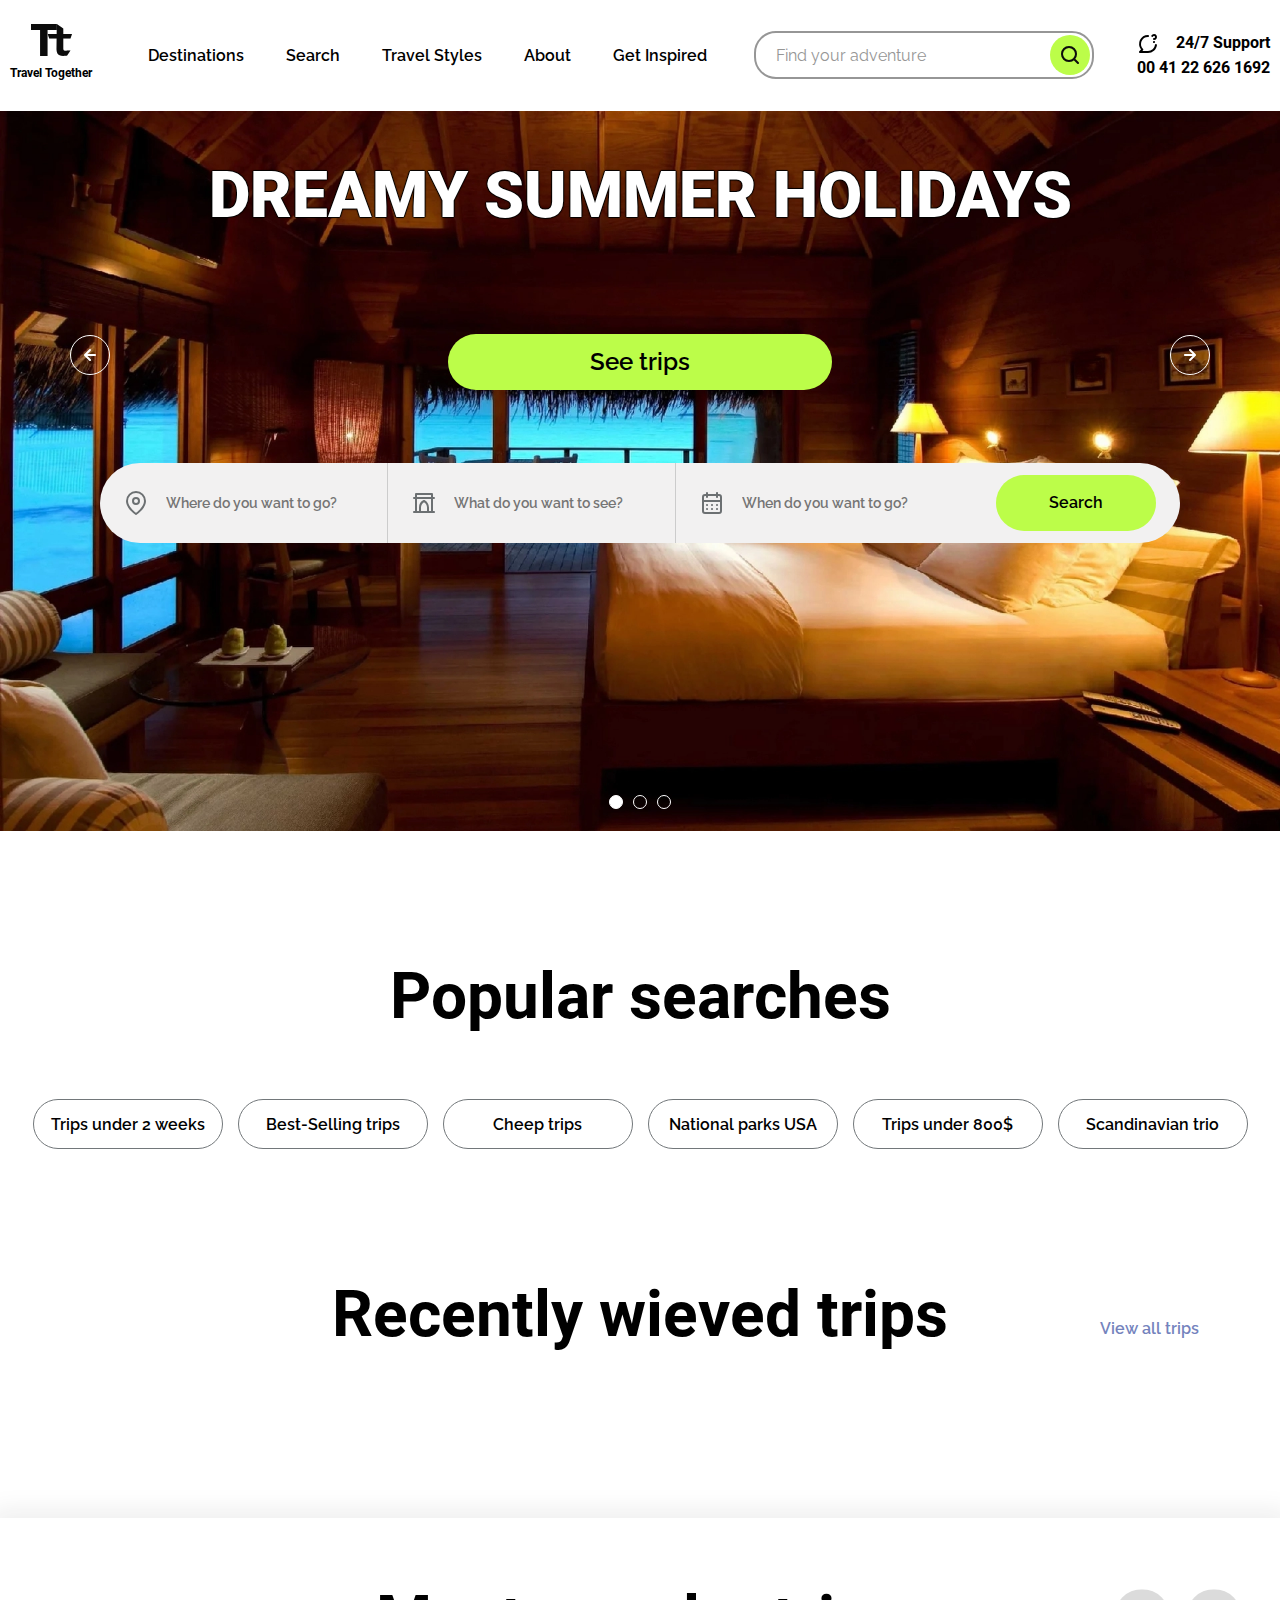
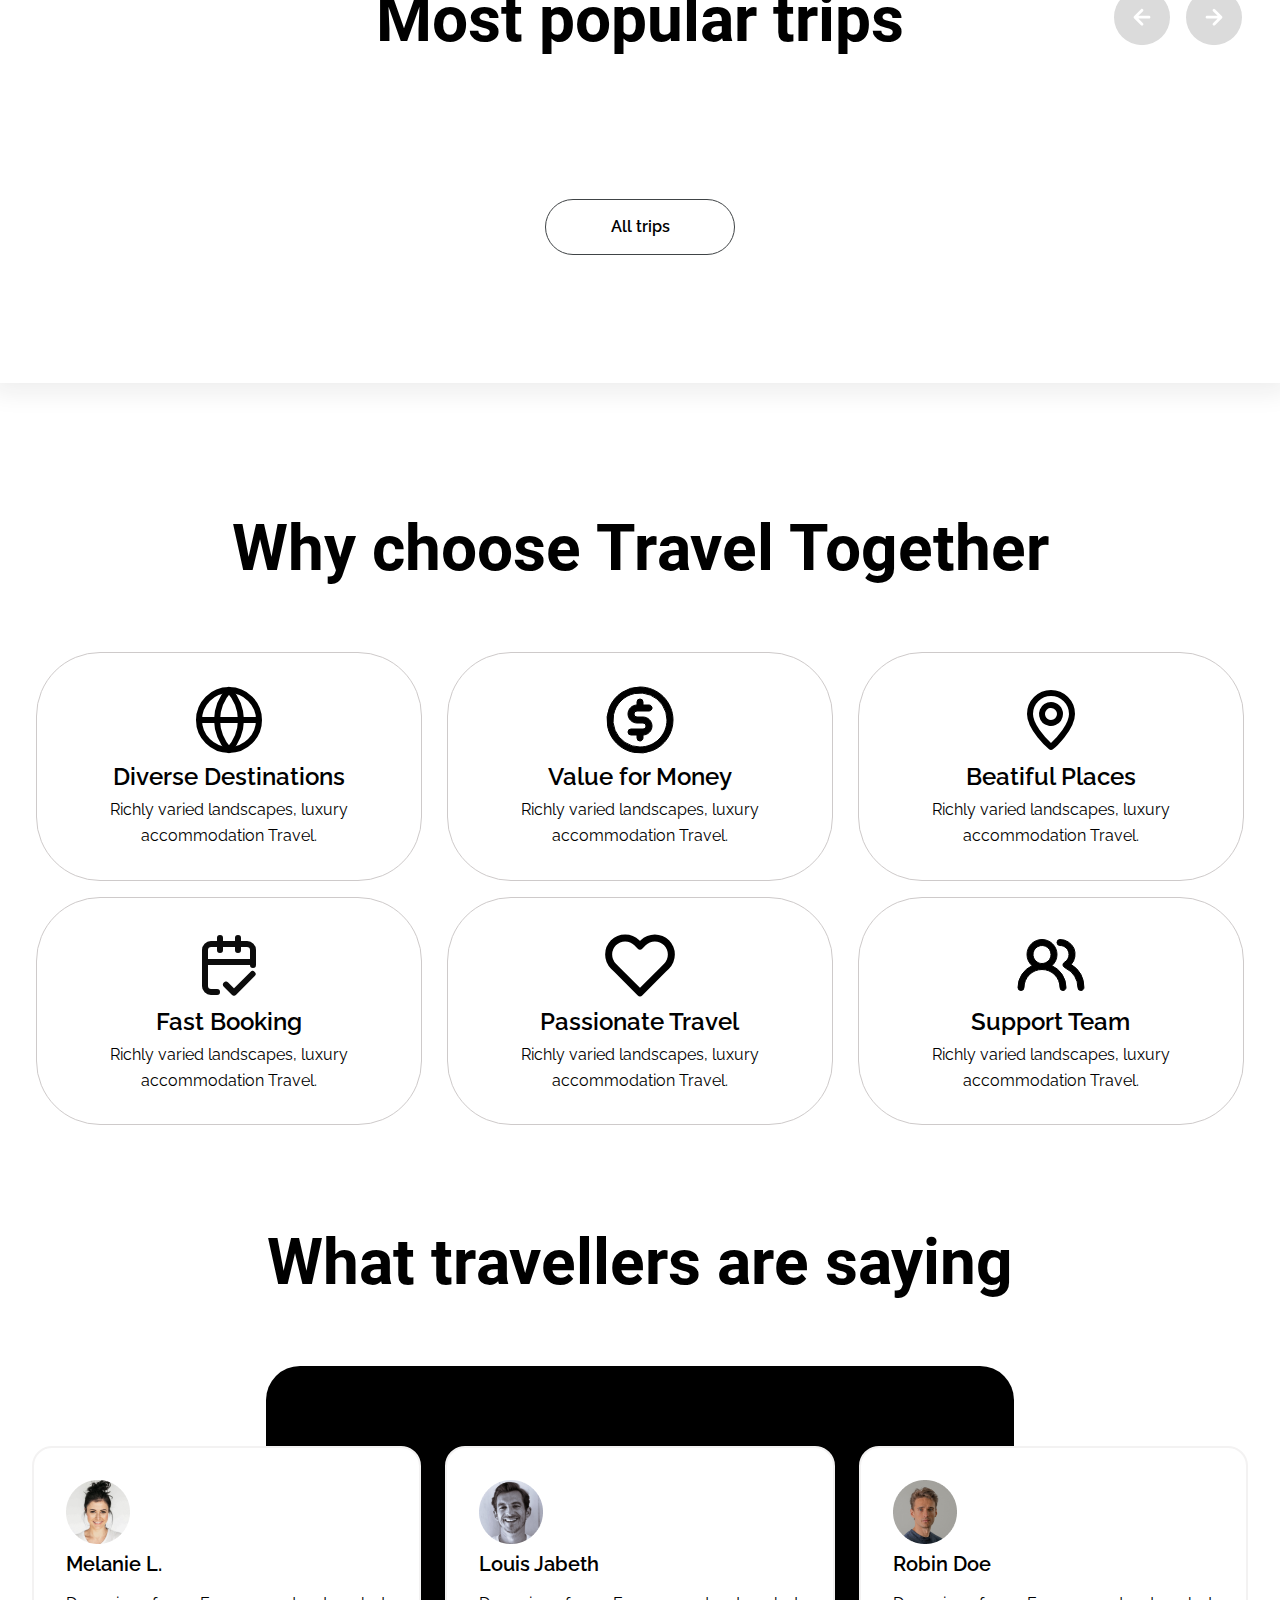
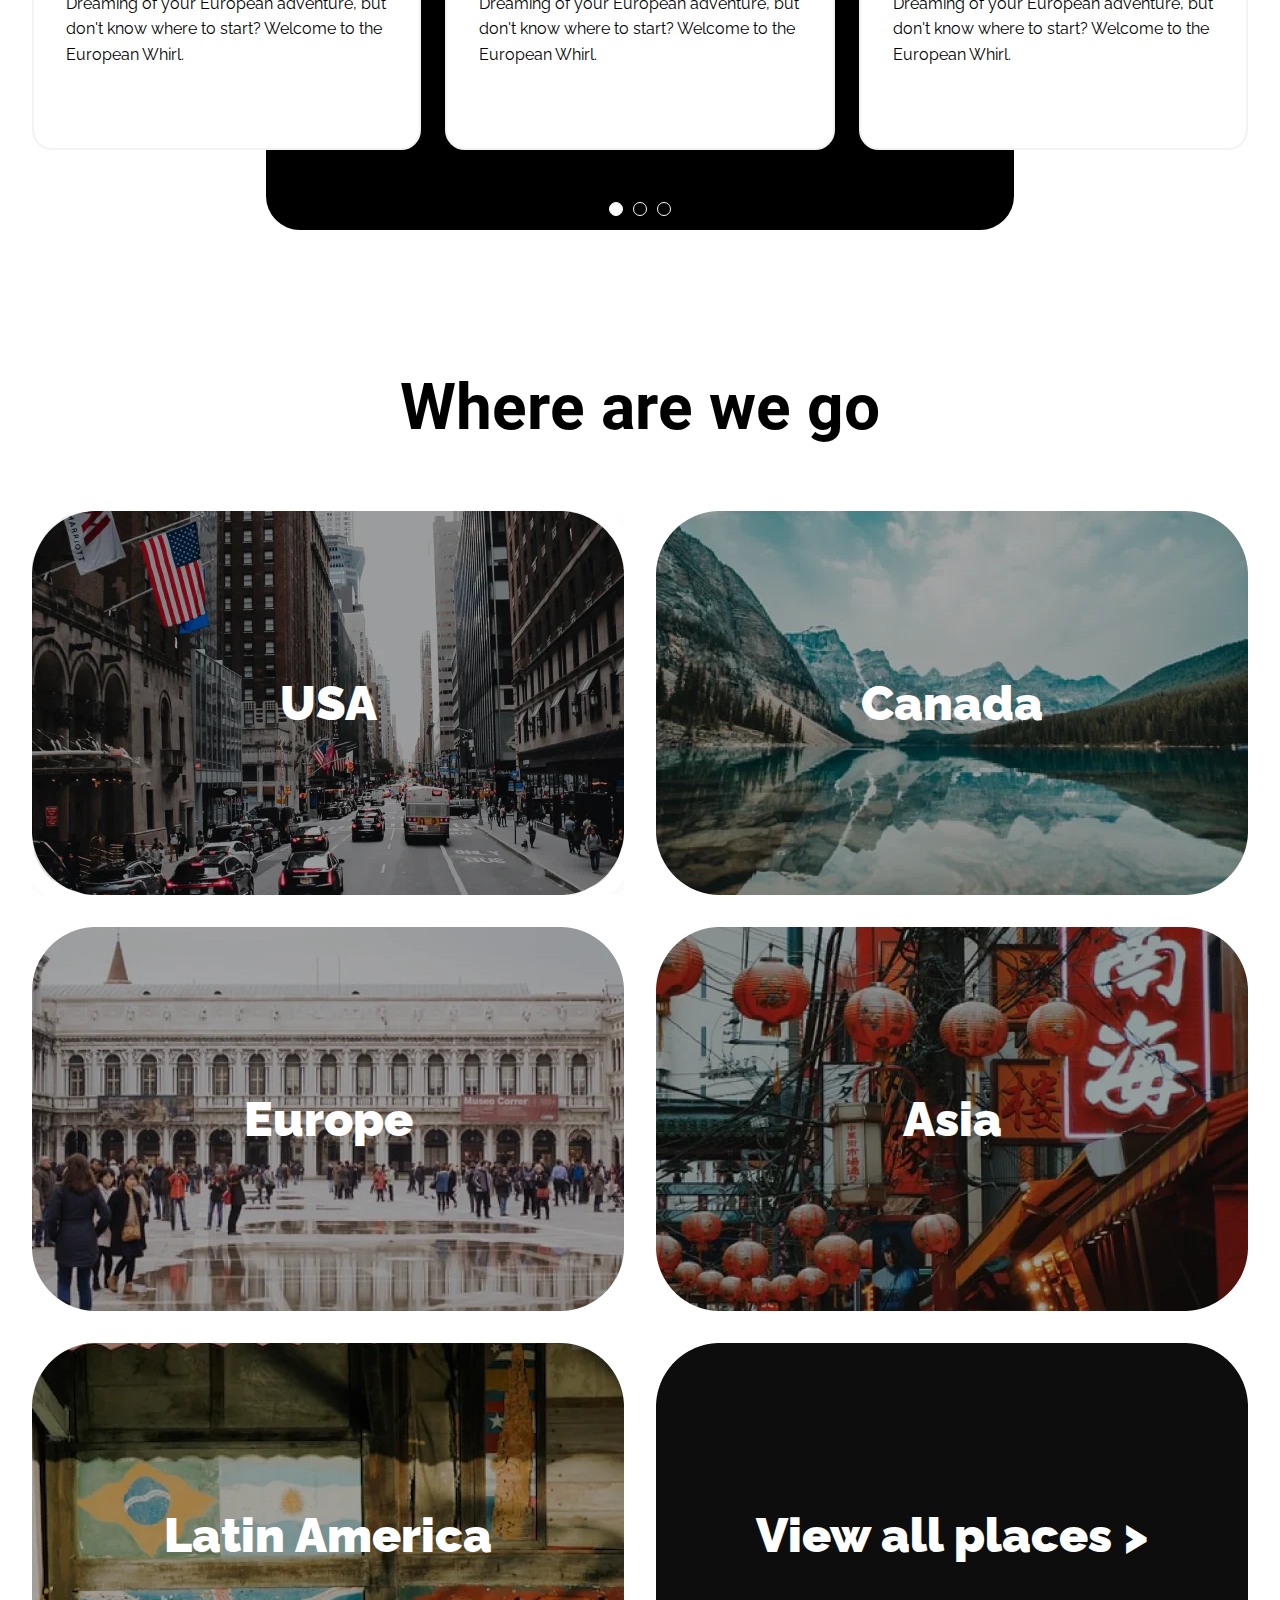
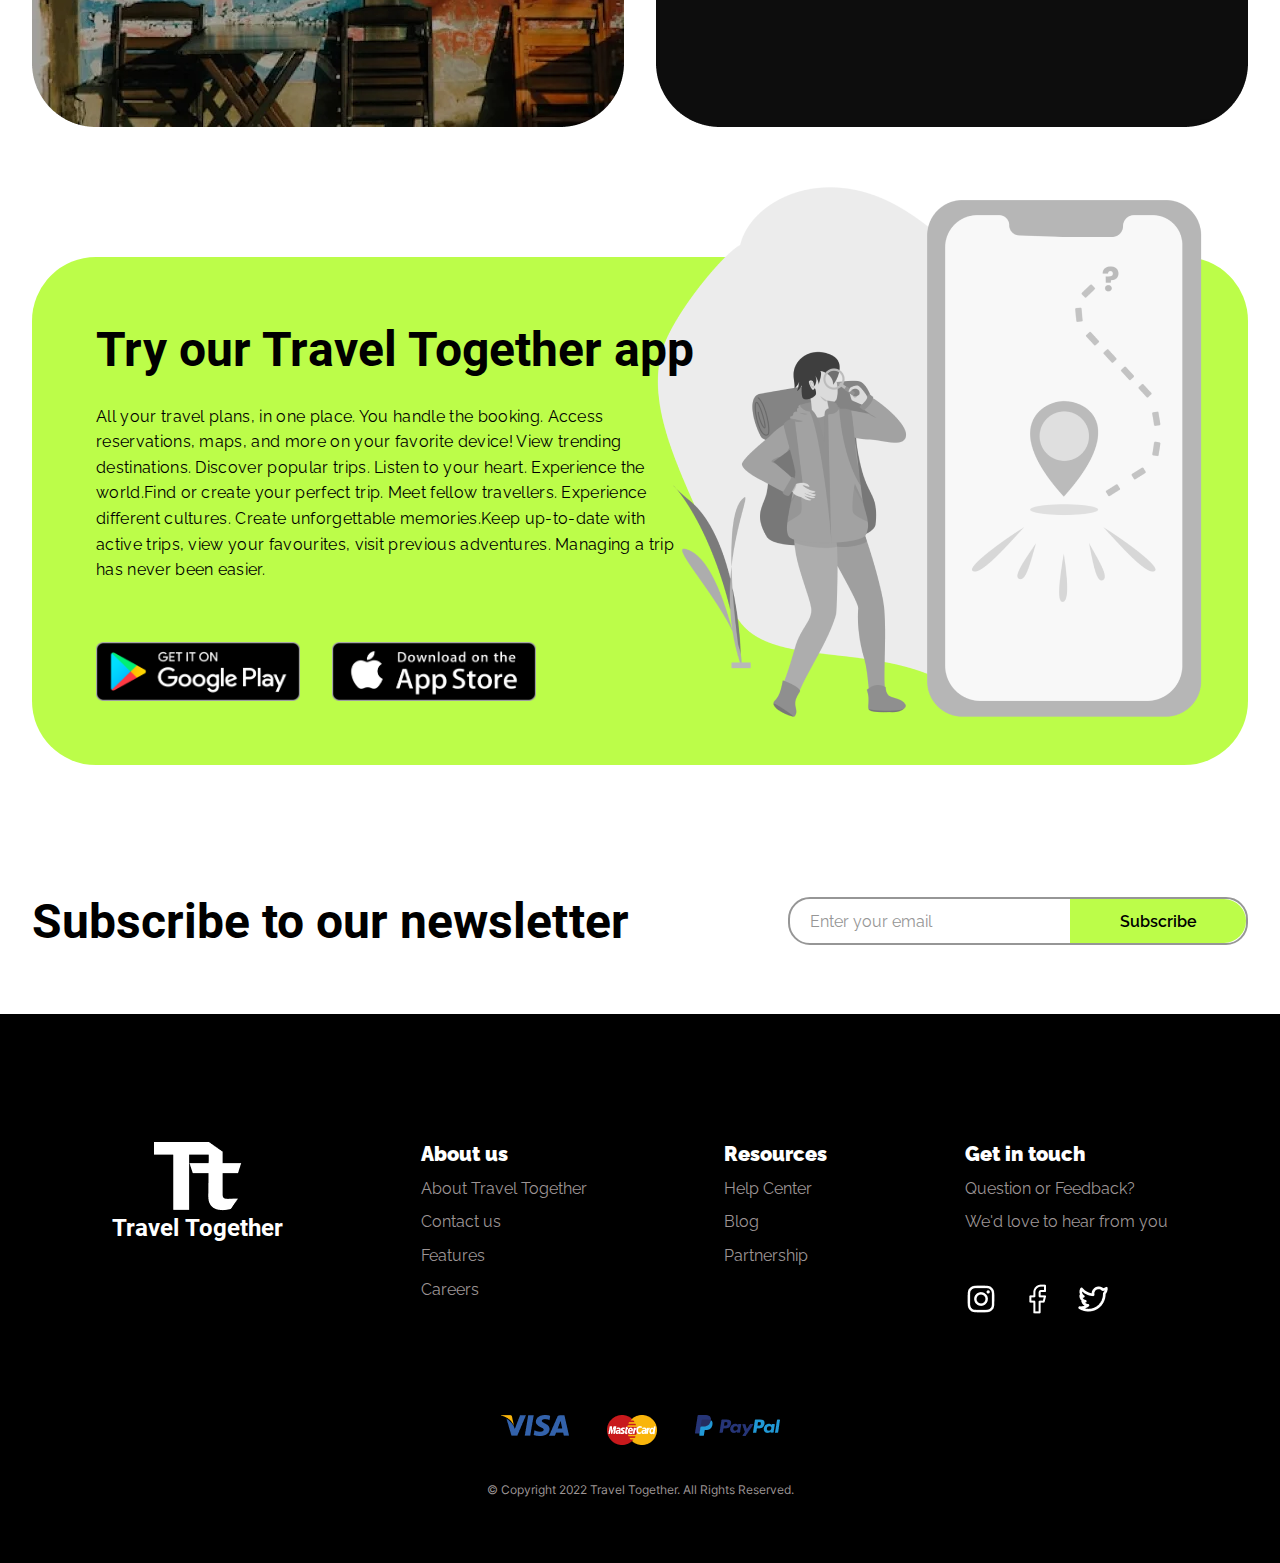
<file: index.html>
<!DOCTYPE html>
<html lang="en">
<head>
    <meta charset="UTF-8">
    <meta http-equiv="X-UA-Compatible" content="IE=edge">
    <meta name="viewport" content="width=device-width, initial-scale=1.0">
    <link rel="icon" href="website_ico.9db0eac7.png" type="image/png">
    <title>Travel Together</title>
    <link rel="stylesheet" href="reset.b9799f14.css">
    <link rel="stylesheet" href="styles.9fe86ac4.css">
    <link rel="stylesheet" href="style.03591124.css">
    <script type="module" src="app.801f3c12.js"></script>
</head>
<body>
    <nav class="navigation">
        <div class="desktop-navigation">
            <a class="logo-field" href="index.html">
                <svg xmlns="http://www.w3.org/2000/svg" width="41" height="32" fill="none">
                    <path fill="#101010" d="m40.997 9.94008-1.5184 4.68422H18.2209l-1.5184-4.68422H40.997ZM25.8129 0l6.4518 4.55522V24.5333c0 .5738.0667 1.0209.2002 1.3412.1334.3069.3603.5271.6806.6606.3336.1201.774.1801 1.3212.1801.387 0 .7073-.0066.9608-.02.2536-.0267 3.8242-.083 4.0511-.1231l-3.3304 4.8474c-.5739.1868-1.1744.3269-1.8016.4204-.6273.1067-1.2945.1601-2.0018.1601-1.4413 0-2.6758-.2269-3.7034-.6806-1.0142-.4538-1.7883-1.1677-2.3221-2.1419-.5338-.9743-.8007-2.2421-.8007-3.8035L25.8129 0Z"></path>
                    <path fill="#000" fill-opacity=".2" d="m40.997 9.94008-1.5184 4.68422H18.2209l-1.5184-4.68422H40.997ZM25.8129 0l6.4518 4.55522V24.5333c0 .5738.0667 1.0209.2002 1.3412.1334.3069.3603.5271.6806.6606.3336.1201.774.1801 1.3212.1801.387 0 .7073-.0066.9608-.02.2536-.0267 3.8242-.083 4.0511-.1231l-3.3304 4.8474c-.5739.1868-1.1744.3269-1.8016.4204-.6273.1067-1.2945.1601-2.0018.1601-1.4413 0-2.6758-.2269-3.7034-.6806-1.0142-.4538-1.7883-1.1677-2.3221-2.1419-.5338-.9743-.8007-2.2421-.8007-3.8035L25.8129 0Z"></path>
                    <path fill="#101010" d="M16.5228 0v31.8866H9.07801V0h7.44479Zm9.2901 0v5.93493H0V0h25.8129Z"></path>
                    <path fill="#000" fill-opacity=".2" d="M16.5228 0v31.8866H9.07801V0h7.44479Zm9.2901 0v5.93493H0V0h25.8129Z"></path>
                </svg>
                <span class="logo-name">Travel Together</span>
            </a>
            <ul class="nav__list">
                <li class="nav-list__item">
                    <a href="destinations.html">Destinations</a>
                </li>
                <li class="nav-list__item">
                    <a href="search.html">Search</a>
                </li>
                <li class="nav-list__item">
                    <a href="#">Travel Styles</a>
                </li>
                <li class="nav-list__item">
                    <a href="about.html">About</a>
                </li>
                <li class="nav-list__item">
                    <a href="#">Get Inspired</a>
                </li>
            </ul>
            <div class="search-field">
                <input class="search__input" type="text" placeholder="Find your adventure">
                <div class="search-ico-field">
                    <svg class="search-ico" xmlns="http://www.w3.org/2000/svg" fill="none">
                        <circle cx="11" cy="11" r="7" stroke="#101010" stroke-width="2"></circle>
                        <circle cx="11" cy="11" r="7" stroke="#000" stroke-opacity=".2" stroke-width="2"></circle>
                        <path stroke="#101010" stroke-linecap="round" stroke-width="2" d="m20 20-3-3"></path>
                        <path stroke="#000" stroke-linecap="round" stroke-opacity=".2" stroke-width="2" d="m20 20-3-3"></path>
                    </svg>
                </div>
            </div>
            <div class="fast-info">
                <div class="fast-info-number">
                    <svg xmlns="http://www.w3.org/2000/svg" width="24" height="24" fill="none">
                        <path fill="#000" d="M14.77 5.87c.2296.13037.5015.16464.7563.09532A.99985.99985 0 0 0 16.13 5.5a1.00022 1.00022 0 0 1 .4834-.42922.9999.9999 0 0 1 .6449-.04384A.99978.99978 0 0 1 18 6a.99975.99975 0 0 1-.2929.70711A.99997.99997 0 0 1 17 7a.99997.99997 0 0 0-1 1 .99997.99997 0 0 0 1 1 3.00014 3.00014 0 0 0 2.5969-1.50125A2.99998 2.99998 0 0 0 16.9976 3 3.00003 3.00003 0 0 0 14.4 4.5a1.00063 1.00063 0 0 0-.1262.371.9995.9995 0 0 0 .0261.391.99989.99989 0 0 0 .4701.608Zm4.3 7.13a.99973.99973 0 0 0-.7377.1985c-.21.1612-.3474.3991-.3823.6615-.2098 1.6952-1.0323 3.2551-2.3124 4.386A7.00017 7.00017 0 0 1 11 20H5.41002l.65-.65a1.00004 1.00004 0 0 0 0-1.41A6.99999 6.99999 0 0 1 11 6a.99997.99997 0 0 0 .7071-.29289A.99975.99975 0 0 0 12 5a.99975.99975 0 0 0-.2929-.70711A.99997.99997 0 0 0 11 4a9.00004 9.00004 0 0 0-8.07892 5.11112 9.00008 9.00008 0 0 0-.82602 4.90458A9.0001 9.0001 0 0 0 4.00002 18.61l-1.71 1.68a.99997.99997 0 0 0-.21 1.09c.07502.1826.20242.3389.36614.4493.16372.1103.35643.1697.55386.1707H11a9.00004 9.00004 0 0 0 5.9518-2.2479c1.6441-1.449 2.7031-3.448 2.9782-5.6221a.99964.99964 0 0 0-.0229-.3915.99955.99955 0 0 0-.4658-.6121A1.0003 1.0003 0 0 0 19.07 13Zm-1.69-2.93a.9999.9999 0 0 0-.58-.07l-.18.06-.18.09-.15.13a1.00117 1.00117 0 0 0-.21.32.84027.84027 0 0 0-.08.4c-.0029.1334.0209.266.07.39.0517.12.1265.2287.22.32.0935.0927.2043.166.3261.2158.1218.0497.2523.075.3839.0742.2652 0 .5196-.1054.7071-.2929A.99969.99969 0 0 0 18 11a.83948.83948 0 0 0-.08-.38 1.06994 1.06994 0 0 0-.54-.54v-.01Z"></path>
                    </svg>
                    <span class="fast-info-content">24/7 Support</span>
                </div>
                <span class="fast-info-content">00 41 22 626 1692</span>
            </div>
            <div class="nav-mobile">
                <div class="rectangle first-layer"></div>
                <div class="rectangle second-layer"></div>
                <div class="rectangle third-layer"></div>
            </div>
        </div>
        <ul class="mobile__list">
            <li class="nav-list__item">
                <a href="destinations.html">Destinations</a>
            </li>
            <li class="nav-list__item">
                <a href="search.html">Search</a>
            </li>
            <li class="nav-list__item">
                <a href="#">Travel Styles</a>
            </li>
            <li class="nav-list__item">
                <a href="about.html">About</a>
            </li>
            <li class="nav-list__item">
                <a href="#">Get Inspired</a>
            </li>
            <li class="nav-list__item">
                <div class="contact-info">
                    <div class="info-number">
                        <svg xmlns="http://www.w3.org/2000/svg" width="24" height="24" fill="none">
                            <path fill="#000" d="M14.77 5.87c.2296.13037.5015.16464.7563.09532A.99985.99985 0 0 0 16.13 5.5a1.00022 1.00022 0 0 1 .4834-.42922.9999.9999 0 0 1 .6449-.04384A.99978.99978 0 0 1 18 6a.99975.99975 0 0 1-.2929.70711A.99997.99997 0 0 1 17 7a.99997.99997 0 0 0-1 1 .99997.99997 0 0 0 1 1 3.00014 3.00014 0 0 0 2.5969-1.50125A2.99998 2.99998 0 0 0 16.9976 3 3.00003 3.00003 0 0 0 14.4 4.5a1.00063 1.00063 0 0 0-.1262.371.9995.9995 0 0 0 .0261.391.99989.99989 0 0 0 .4701.608Zm4.3 7.13a.99973.99973 0 0 0-.7377.1985c-.21.1612-.3474.3991-.3823.6615-.2098 1.6952-1.0323 3.2551-2.3124 4.386A7.00017 7.00017 0 0 1 11 20H5.41002l.65-.65a1.00004 1.00004 0 0 0 0-1.41A6.99999 6.99999 0 0 1 11 6a.99997.99997 0 0 0 .7071-.29289A.99975.99975 0 0 0 12 5a.99975.99975 0 0 0-.2929-.70711A.99997.99997 0 0 0 11 4a9.00004 9.00004 0 0 0-8.07892 5.11112 9.00008 9.00008 0 0 0-.82602 4.90458A9.0001 9.0001 0 0 0 4.00002 18.61l-1.71 1.68a.99997.99997 0 0 0-.21 1.09c.07502.1826.20242.3389.36614.4493.16372.1103.35643.1697.55386.1707H11a9.00004 9.00004 0 0 0 5.9518-2.2479c1.6441-1.449 2.7031-3.448 2.9782-5.6221a.99964.99964 0 0 0-.0229-.3915.99955.99955 0 0 0-.4658-.6121A1.0003 1.0003 0 0 0 19.07 13Zm-1.69-2.93a.9999.9999 0 0 0-.58-.07l-.18.06-.18.09-.15.13a1.00117 1.00117 0 0 0-.21.32.84027.84027 0 0 0-.08.4c-.0029.1334.0209.266.07.39.0517.12.1265.2287.22.32.0935.0927.2043.166.3261.2158.1218.0497.2523.075.3839.0742.2652 0 .5196-.1054.7071-.2929A.99969.99969 0 0 0 18 11a.83948.83948 0 0 0-.08-.38 1.06994 1.06994 0 0 0-.54-.54v-.01Z"></path>
                        </svg>
                        <span class="fast-info-content">24/7 Support</span>
                    </div>
                    <span class="fast-info-content">00 41 22 626 1692</span>
                </div>
            </li>
        </ul>
    </nav>
    <main class="main">
        <section class="hero-section">
            <div class="hero-slider">
                <div class="hero-slider-slides">
                    <img src="hero-section-1.542317de.webp" alt="Slide 1">
                    <img src="hero-section-2.c33e5eeb.webp" alt="Slide 2">
                    <img src="hero-section-3.367e134d.webp" alt="Slide 3">
                </div>
                <div class="hero-pagination"></div>
                <button class="hero-slider-prev" id="hero-slider-prev">
                    <svg xmlns="http://www.w3.org/2000/svg" width="40" height="40" fill="none">
                        <circle class="slider-button-circle" cx="20" cy="20" stroke="#fff"></circle>
                        <path fill="#fff" d="M25 19h-7.59l3.3-3.29a1.00411 1.00411 0 0 0 0-1.42 1.00411 1.00411 0 0 0-1.42 0l-5 5a1.0002 1.0002 0 0 0-.21.33c-.1.2435-.1.5165 0 .76.0476.1227.119.2349.21.33l5 5c.093.0937.2036.1681.3254.2189a.99972.99972 0 0 0 .3846.0769c.132 0 .2627-.0261.3846-.0769.1218-.0508.2324-.1252.3254-.2189.0937-.093.1681-.2036.2189-.3254A.99972.99972 0 0 0 21.0058 25c0-.132-.0261-.2627-.0769-.3846a1.00189 1.00189 0 0 0-.2189-.3254L17.41 21H25c.2652 0 .5196-.1054.7071-.2929A1.0001 1.0001 0 0 0 26 20c0-.2652-.1054-.5196-.2929-.7071A1.0001 1.0001 0 0 0 25 19Z"></path>
                    </svg>
                </button>
                <button class="hero-slider-next" id="hero-slider-next">
                    <svg xmlns="http://www.w3.org/2000/svg" width="40" height="40" fill="none">
                        <circle class="slider-button-circle" cx="20" cy="20" stroke="#fff" transform="rotate(-180 20 20)"></circle>
                        <path fill="#fff" d="M15 21h7.59l-3.3 3.29a1.00411 1.00411 0 0 0 0 1.42 1.00411 1.00411 0 0 0 1.42 0l5-5a1.0002 1.0002 0 0 0 .21-.33c.1-.2435.1-.5165 0-.76a1.0002 1.0002 0 0 0-.21-.33l-5-5a1.00189 1.00189 0 0 0-.3254-.2189.99972.99972 0 0 0-.3846-.0769.99972.99972 0 0 0-.71.2958c-.0937.093-.1681.2036-.2189.3254a.99972.99972 0 0 0-.0769.3846c0 .132.0261.2627.0769.3846.0508.1218.1252.2324.2189.3254l3.3 3.29H15c-.2652 0-.5196.1054-.7071.2929A.99969.99969 0 0 0 14 20c0 .2652.1053.5196.2929.7071.1875.1875.4419.2929.7071.2929Z"></path>
                    </svg>
                </button>
            </div>
            <h1 class="hero-header">dreamy summer holidays</h1>
            <a class="hero-go-button hero-large-button" href="search.html">See trips</a>
            <div class="hero-search-field">
                <div class="hero-search-categories">
                    <div class="hero-search-category">
                        <svg xmlns="http://www.w3.org/2000/svg" width="24" height="24" fill="none">
                            <path stroke="#6C7072" stroke-linecap="round" stroke-linejoin="round" stroke-width="2" d="M21 10c0 7-9 13-9 13s-9-6-9-13c0-2.38695.94821-4.67613 2.63604-6.36396S9.61305 1 12 1c2.3869 0 4.6761.94821 6.364 2.63604C20.0518 5.32387 21 7.61305 21 10Z"></path>
                            <path stroke="#6C7072" stroke-linecap="round" stroke-linejoin="round" stroke-width="2" d="M12 13c1.6569 0 3-1.3431 3-3 0-1.65685-1.3431-3-3-3s-3 1.34315-3 3c0 1.6569 1.3431 3 3 3Z"></path>
                        </svg>
                        <input class="hero-search-input" type="text" placeholder="Where do you want to go?">
                    </div>
                    <div class="hero-search-category partition-section">
                        <svg xmlns="http://www.w3.org/2000/svg" width="24" height="24" fill="none">
                            <path fill="#6C7072" d="M22 20h-1V8h1a.99997.99997 0 0 0 1-1 .99997.99997 0 0 0-1-1h-1V3a.99997.99997 0 0 0-1-1H4a1.00003 1.00003 0 0 0-1 1v3H2a1.00003 1.00003 0 0 0-1 1 1.00003 1.00003 0 0 0 1 1h1v12H2a.99997.99997 0 0 0-.70711 1.7071C1.48043 21.8946 1.73478 22 2 22h20c.2652 0 .5196-.1054.7071-.2929A1.0001 1.0001 0 0 0 23 21c0-.2652-.1054-.5196-.2929-.7071A1.0001 1.0001 0 0 0 22 20Zm-7 0H9v-3.53a6.20984 6.20984 0 0 1 .79831-3.0599A6.20989 6.20989 0 0 1 12 11.14a6.21 6.21 0 0 1 3 5.33V20Zm4 0h-2v-3.53a8.16996 8.16996 0 0 0-1.2206-4.3318A8.17006 8.17006 0 0 0 12.45 9.11a1.00012 1.00012 0 0 0-.9 0A8.16995 8.16995 0 0 0 7 16.47V20H5V8h14v12Zm0-14H5V4h14v2Z"></path>
                        </svg>
                        <input class="hero-search-input" type="text" placeholder="What do you want to see?">
                    </div>
                    <div class="hero-search-category">
                        <svg xmlns="http://www.w3.org/2000/svg" width="24" height="24" fill="none">
                            <path fill="#6C7072" d="M12 19a1 1 0 0 0 .5556-.1685c.1644-.1099.2926-.2661.3683-.4488a.99982.99982 0 0 0 .0569-.5778.99946.99946 0 0 0-.2737-.512.99946.99946 0 0 0-.512-.2737.99982.99982 0 0 0-.5778.0569 1.00065 1.00065 0 0 0-.4488.3683 1.0001 1.0001 0 0 0 .1244 1.2627c.1875.1875.4419.2929.7071.2929Zm5 0a1 1 0 0 0 .5556-.1685c.1644-.1099.2926-.2661.3683-.4488a.99982.99982 0 0 0 .0569-.5778.99946.99946 0 0 0-.2737-.512.99946.99946 0 0 0-.512-.2737.99982.99982 0 0 0-.5778.0569 1.00065 1.00065 0 0 0-.4488.3683 1.0001 1.0001 0 0 0 .1244 1.2627c.1875.1875.4419.2929.7071.2929Zm0-4a1 1 0 0 0 .5556-.1685c.1644-.1099.2926-.2661.3683-.4488a.99982.99982 0 0 0 .0569-.5778.99946.99946 0 0 0-.2737-.512.99946.99946 0 0 0-.512-.2737.99982.99982 0 0 0-.5778.0569 1.00065 1.00065 0 0 0-.4488.3683 1.0001 1.0001 0 0 0 .1244 1.2627c.1875.1875.4419.2929.7071.2929Zm-5 0a1 1 0 0 0 .5556-.1685c.1644-.1099.2926-.2661.3683-.4488a.99982.99982 0 0 0 .0569-.5778.99946.99946 0 0 0-.2737-.512.99946.99946 0 0 0-.512-.2737.99982.99982 0 0 0-.5778.0569 1.00065 1.00065 0 0 0-.4488.3683 1.0001 1.0001 0 0 0 .1244 1.2627c.1875.1875.4419.2929.7071.2929Zm7-12h-1V2a.99997.99997 0 0 0-1.7071-.70711A1.00017 1.00017 0 0 0 16 2v1H8V2a1.00003 1.00003 0 0 0-1-1 1.00003 1.00003 0 0 0-1 1v1H5a3 3 0 0 0-3 3v14a3.00002 3.00002 0 0 0 3 3h14a3.00008 3.00008 0 0 0 3-3V6a3.00006 3.00006 0 0 0-3-3Zm1 17c0 .2652-.1054.5196-.2929.7071A1.0001 1.0001 0 0 1 19 21H5a.99997.99997 0 0 1-1-1v-9h16v9Zm0-11H4V6a1.00003 1.00003 0 0 1 1-1h1v1a1.00003 1.00003 0 0 0 1 1 1.00003 1.00003 0 0 0 1-1V5h8v1a.99997.99997 0 0 0 1.7071.70711A1.00017 1.00017 0 0 0 18 6V5h1a.99997.99997 0 0 1 1 1v3ZM7 15a.99983.99983 0 0 0 .92388-.6173 1.00008 1.00008 0 0 0 .05691-.5778.99973.99973 0 0 0-.27368-.512.99984.99984 0 0 0-.51202-.2737.99976.99976 0 0 0-.57777.0569 1.00036 1.00036 0 0 0-.44879.3683A1.00018 1.00018 0 0 0 6 14a.99997.99997 0 0 0 1 1Zm0 4a.99983.99983 0 0 0 .92388-.6173 1.00008 1.00008 0 0 0 .05691-.5778.99973.99973 0 0 0-.27368-.512.99984.99984 0 0 0-.51202-.2737.99976.99976 0 0 0-.57777.0569 1.00036 1.00036 0 0 0-.44879.3683A1.00018 1.00018 0 0 0 6 18a.99997.99997 0 0 0 1 1Z"></path>
                        </svg>
                        <input class="hero-search-input" type="text" placeholder="When do you want to go?">
                    </div>
                </div>
                <a class="hero-go-button hero-medium-button" href="#">Search</a>
            </div>
        </section>

        <section class="main-section popular-searches">
            <span class="section-header">Popular searches</span>
            <ul class="popular-searches__list">
                <li class="popular-searches-list__item">Trips under 2 weeks</li>
                <li class="popular-searches-list__item">Best-Selling trips</li>
                <li class="popular-searches-list__item">Cheep trips</li>
                <li class="popular-searches-list__item">National parks USA</li>
                <li class="popular-searches-list__item">Trips under 800$</li>
                <li class="popular-searches-list__item">Scandinavian trio</li>
            </ul>
        </section>

        <section class="main-section recently-trips">
            <div class="main-section-wrapper">
                <div class="recently-trips-header-field">
                    <span class="section-header recently-trips-header">Recently wieved trips</span>
                    <a class="recently-trips-link" href="search.html">View all trips</a>
                </div>
                <ul class="recently-trips__list"></ul>
                <div class="recently-trips-control">
                    <a class="hero-go-button recently-trips-medium-button" href="search.html">View all trips</a>
                </div>
            </div>
        </section>

        <section class="popular-trips">
            <div class="main-section-wrapper popular-trips-wrapper">
                <div class="popular-trips-header-field">
                    <span class="section-header popular-trips-header">Most popular trips</span>
                    <div class="popular-trips-control">
                        <button class="popular-trips-slider-prev">
                            <svg xmlns="http://www.w3.org/2000/svg" width="56" height="56" fill="none">
                                <circle cx="28" cy="28" r="28" fill="#dbdbdb"></circle>
                                <path fill="#fff" d="M35 26.6H24.374l4.62-4.606c.2636-.2637.4117-.6212.4117-.994 0-.3729-.1481-.7304-.4117-.994a1.40565 1.40565 0 0 0-.994-.4118c-.3729 0-.7304.1481-.994.4118l-7 7a1.39784 1.39784 0 0 0-.294.462 1.3993 1.3993 0 0 0 0 1.064c.0666.1718.1665.3288.294.462l7 7c.1301.1312.2849.2353.4555.3064a1.39973 1.39973 0 0 0 1.0769 0c.1706-.0711.3254-.1752.4556-.3064.1312-.1302.2353-.285.3064-.4556a1.3996 1.3996 0 0 0 0-1.0768 1.4001 1.4001 0 0 0-.3064-.4556l-4.62-4.606H35c.3713 0 .7274-.1475.9899-.4101.2626-.2625.4101-.6186.4101-.9899a1.39997 1.39997 0 0 0-1.4-1.4Z"></path>
                            </svg>
                        </button>
                        <button class="popular-trips-slider-next">
                            <svg xmlns="http://www.w3.org/2000/svg" width="56" height="56" fill="none">
                                <circle cx="28" cy="28" r="28" fill="#dbdbdb" transform="rotate(-180 28 28)"></circle>
                                <path fill="#fff" d="M21 29.4h10.626l-4.62 4.606a1.40598 1.40598 0 0 0-.4117.994c0 .3729.1481.7304.4117.994.2637.2637.6212.4118.994.4118.3729 0 .7304-.1481.994-.4118l7-7c.1275-.1331.2274-.2901.294-.462a1.3993 1.3993 0 0 0 0-1.064 1.39988 1.39988 0 0 0-.294-.462l-7-7a1.39968 1.39968 0 0 0-.4555-.3064 1.39973 1.39973 0 0 0-1.0769 0 1.40116 1.40116 0 0 0-.4556.3064c-.1312.1302-.2353.285-.3064.4556a1.3996 1.3996 0 0 0 0 1.0768c.0711.1706.1752.3255.3064.4556l4.62 4.606H21c-.3713 0-.7274.1475-.9899.4101A1.39964 1.39964 0 0 0 19.6 28a1.39997 1.39997 0 0 0 1.4 1.4Z"></path>
                            </svg>
                        </button>
                    </div>
                </div>
                <ul class="popular-trips__list"></ul>
                <a class="hero-go-button popular-trips-button" href="search.html">All trips</a>
            </div>
        </section>

        <section class="main-section choose-reason">
            <div class="main-section-wrapper">
                <span class="section-header">Why choose Travel Together</span>
                <ul class="choose-reason__list">
                    <li class="choose-reason-list__item">
                        <svg xmlns="http://www.w3.org/2000/svg" width="72" height="72" fill="none">
                            <path stroke="#000" stroke-linecap="round" stroke-linejoin="round" stroke-width="6" d="M36 66c16.5685 0 30-13.4315 30-30S52.5685 6 36 6 6 19.4315 6 36s13.4315 30 30 30ZM6 36h60"></path>
                            <path stroke="#000" stroke-linecap="round" stroke-linejoin="round" stroke-width="6" d="M36 6c7.5038 8.2151 11.7683 18.8761 12 30-.2317 11.1239-4.4962 21.7849-12 30-7.5038-8.2151-11.7683-18.8761-12-30 .2317-11.1239 4.4962-21.7849 12-30v0Z"></path>
                        </svg>
                        <span class="choose-reason-name">Diverse Destinations</span>
                        <span class="choose-reason-description">Richly varied landscapes, luxury accommodation Travel.</span>
                    </li>
                    <li class="choose-reason-list__item">
                        <svg xmlns="http://www.w3.org/2000/svg" width="72" height="72" fill="none">
                            <path fill="#000" stroke="#000" d="M33 27h12a2.9999 2.9999 0 0 0 2.1213-.8787 2.9999 2.9999 0 0 0 0-4.2426A2.9999 2.9999 0 0 0 45 21h-6v-3a3.00008 3.00008 0 0 0-3-3 3.00008 3.00008 0 0 0-3 3v3c-2.3869 0-4.6761.9482-6.3639 2.636C24.9482 25.3239 24 27.6131 24 30c0 2.387.9482 4.6761 2.6361 6.364C28.3239 38.0518 30.6131 39 33 39h6a3.00008 3.00008 0 0 1 3 3 2.9999 2.9999 0 0 1-.8787 2.1213A2.9999 2.9999 0 0 1 39 45H27a3.00008 3.00008 0 0 0-3 3 3.00008 3.00008 0 0 0 3 3h6v3a3.00008 3.00008 0 0 0 3 3 2.9999 2.9999 0 0 0 2.1213-.8787A2.9999 2.9999 0 0 0 39 54v-3c2.387 0 4.6761-.9482 6.364-2.636C47.0518 46.6761 48 44.387 48 42c0-2.3869-.9482-4.6761-2.636-6.364C43.6761 33.9482 41.387 33 39 33h-6a3.00008 3.00008 0 0 1-3-3 3.00008 3.00008 0 0 1 3-3Zm3-24a32.9999 32.9999 0 0 0-18.3338 5.5615c-5.4268 3.6261-9.65652 8.78-12.15421 14.8099A33.00027 33.00027 0 0 0 3.6341 42.438a32.99958 32.99958 0 0 0 9.0314 16.8965c4.6151 4.6152 10.4952 7.7581 16.8965 9.0314a33.00027 33.00027 0 0 0 19.0666-1.8779c6.0299-2.4977 11.1838-6.7274 14.8099-12.1542C67.0646 48.907 69 42.5268 69 36c0-8.7521-3.4768-17.1458-9.6655-23.3345C53.1458 6.47678 44.7522 3 36 3Zm0 60a26.9999 26.9999 0 0 1-24.9447-16.6675 26.99983 26.99983 0 0 1-1.53649-15.5999 27.00005 27.00005 0 0 1 7.38929-13.8245 27.00014 27.00014 0 0 1 13.8245-7.3893 26.99967 26.99967 0 0 1 15.5999 1.5365A26.9999 26.9999 0 0 1 63 36c0 7.1608-2.8446 14.0284-7.9081 19.0919C50.0284 60.1554 43.1609 63 36 63Z"></path>
                        </svg>
                        <span class="choose-reason-name">Value for Money</span>
                        <span class="choose-reason-description">Richly varied landscapes, luxury accommodation Travel.</span>
                    </li>
                    <li class="choose-reason-list__item">
                        <svg xmlns="http://www.w3.org/2000/svg" width="72" height="72" fill="none">
                            <path fill="#000" stroke="#000" stroke-width="2" d="m37.3537 64.4773-.0276.0204-.0261.0224a2.00036 2.00036 0 0 1-1.3.4801c-.4757 0-.9358-.1696-1.2978-.4782-.0007-.0007-.0015-.0013-.0022-.0019l-.0001-.0001c-.4695-.4069-5.9091-5.121-11.2339-11.7252C18.0813 46.1163 13 37.7283 13 30c0-6.1 2.4232-11.9501 6.7365-16.2635C24.0499 9.42321 29.9 7 36 7s11.9501 2.42321 16.2635 6.7365C56.5768 18.0499 59 23.9 59 30c0 7.7304-5.0462 16.1194-10.4108 22.7962-5.3366 6.6419-10.7891 11.3495-11.2355 11.6811Zm-2.0382-4.7983.6828.6411.6844-.6394c3.2292-3.0169 7.779-7.8004 11.5303-13.1099C51.9352 41.3023 55 35.3387 55 30c0-5.0391-2.0018-9.8718-5.565-13.435C45.8718 13.0018 41.0391 11 36 11c-5.0391 0-9.8718 2.0018-13.435 5.565C19.0018 20.1282 17 24.9609 17 30c0 5.339 3.0651 11.2953 6.7872 16.5598 3.7512 5.3056 8.3007 10.0886 11.5283 13.1192Zm-5.4268-38.8252A11.00015 11.00015 0 0 1 36 19c2.9174 0 5.7153 1.1589 7.7782 3.2218S47 27.0826 47 30c0 2.1756-.6451 4.3023-1.8538 6.1113a11.00058 11.00058 0 0 1-4.9367 4.0514 10.99996 10.99996 0 0 1-6.3555.6259 10.99957 10.99957 0 0 1-8.6426-8.6426 10.99996 10.99996 0 0 1 .6259-6.3555c.8326-2.01 2.2425-3.728 4.0514-4.9367Zm2.2223 14.9665A6.99984 6.99984 0 0 0 36 37c1.8565 0 3.637-.7375 4.9497-2.0503C42.2625 33.637 43 31.8565 43 30c0-1.3845-.4105-2.7378-1.1797-3.889a7.00098 7.00098 0 0 0-3.1415-2.5782 7.00008 7.00008 0 0 0-4.0444-.3983 6.99943 6.99943 0 0 0-3.5841 1.9158 6.99943 6.99943 0 0 0-1.9158 3.5841 7.00008 7.00008 0 0 0 .3983 4.0444 7.00098 7.00098 0 0 0 2.5782 3.1415Z"></path>
                        </svg>
                        <span class="choose-reason-name">Beatiful Places</span>
                        <span class="choose-reason-description">Richly varied landscapes, luxury accommodation Travel.</span>
                    </li>
                    <li class="choose-reason-list__item">
                        <svg xmlns="http://www.w3.org/2000/svg" width="72" height="72" fill="none">
                            <path stroke="#101010" stroke-linecap="round" stroke-linejoin="round" stroke-width="6" d="M60 36V21c0-3.3137-2.6863-6-6-6H18c-3.3137 0-6 2.6863-6 6v36c0 3.3137 2.6863 6 6 6h6M45 9v12M27 9v12M12 33h48m-.4285 12L40.9719 63.5997l-7.9717-7.9713"></path>
                            <path stroke="#000" stroke-linecap="round" stroke-linejoin="round" stroke-opacity=".2" stroke-width="6" d="M60 36V21c0-3.3137-2.6863-6-6-6H18c-3.3137 0-6 2.6863-6 6v36c0 3.3137 2.6863 6 6 6h6M45 9v12M27 9v12M12 33h48m-.4285 12L40.9719 63.5997l-7.9717-7.9713"></path>
                        </svg>
                        <span class="choose-reason-name">Fast Booking</span>
                        <span class="choose-reason-description">Richly varied landscapes, luxury accommodation Travel.</span>
                    </li>
                    <li class="choose-reason-list__item">
                        <svg xmlns="http://www.w3.org/2000/svg" width="72" height="72" fill="none">
                            <path stroke="#000" stroke-linecap="round" stroke-linejoin="round" stroke-width="7" d="M62.52 13.8301a16.4993 16.4993 0 0 0-5.3539-3.5787A16.49935 16.49935 0 0 0 50.85 8.99463c-2.1675 0-4.3137.42704-6.3161 1.25677a16.49823 16.49823 0 0 0-5.3539 3.5787l-3.18 3.18-3.18-3.18c-3.0951-3.0951-7.2929-4.83387-11.67-4.83387-4.3771 0-8.5749 1.73877-11.67001 4.83387-3.09508 3.0951-4.83387 7.2929-4.83387 11.67 0 4.3771 1.73879 8.5749 4.83387 11.67l3.18001 3.18L36 63.6901l23.34-23.34 3.18-3.18a16.50088 16.50088 0 0 0 3.5787-5.3539 16.49994 16.49994 0 0 0 1.2568-6.3161c0-2.1675-.4271-4.3137-1.2568-6.3161a16.50088 16.50088 0 0 0-3.5787-5.3539v0Z"></path>
                        </svg>
                        <span class="choose-reason-name">Passionate Travel</span>
                        <span class="choose-reason-description">Richly varied landscapes, luxury accommodation Travel.</span>
                    </li>
                    <li class="choose-reason-list__item">
                        <svg xmlns="http://www.w3.org/2000/svg" width="72" height="72" fill="none">
                            <path fill="#000" stroke="#000" d="M36.9 36.66a14.75917 14.75917 0 0 0 3.7646-5.0249C41.5446 29.7095 42 27.6171 42 25.5c0-3.9782-1.5803-7.7936-4.3934-10.6066C34.7936 12.0804 30.9783 10.5 27 10.5c-3.9782 0-7.7936 1.5804-10.6066 4.3934C13.5804 17.7064 12 21.5218 12 25.5c0 2.1171.4554 4.2095 1.3354 6.1351A14.75917 14.75917 0 0 0 17.1 36.66a24.00046 24.00046 0 0 0-10.26306 8.8456A24.00026 24.00026 0 0 0 3 58.5a3.00006 3.00006 0 0 0 3 3 3.00006 3.00006 0 0 0 3-3c0-4.7739 1.8964-9.3523 5.2721-12.7279C17.6477 42.3964 22.2261 40.5 27 40.5s9.3523 1.8964 12.7279 5.2721C43.1036 49.1477 45 53.7261 45 58.5a3.00008 3.00008 0 0 0 3 3 2.9999 2.9999 0 0 0 2.1213-.8787A2.9999 2.9999 0 0 0 51 58.5a24.00047 24.00047 0 0 0-3.8369-12.9944A24.0008 24.0008 0 0 0 36.9 36.66ZM27 34.5c-1.78 0-3.5201-.5278-5.0001-1.5168a8.99955 8.99955 0 0 1-3.3148-4.039 9.00068 9.00068 0 0 1-.5122-5.2 9.00114 9.00114 0 0 1 2.4631-4.6082 9.00114 9.00114 0 0 1 4.6082-2.4631 9.00068 9.00068 0 0 1 5.2.5122 8.99955 8.99955 0 0 1 4.039 3.3148A8.99936 8.99936 0 0 1 36 25.5c0 2.3869-.9482 4.6761-2.636 6.364C31.6761 33.5518 29.387 34.5 27 34.5Zm29.22.96a15.00001 15.00001 0 0 0 3.6114-7.691 14.9999 14.9999 0 0 0-6.682-14.8647A15.00004 15.00004 0 0 0 45 10.5a3.00008 3.00008 0 0 0-3 3 3.00008 3.00008 0 0 0 3 3c2.387 0 4.6761.9482 6.364 2.636C53.0518 20.8239 54 23.1131 54 25.5a8.99986 8.99986 0 0 1-1.2118 4.4863A9.00082 9.00082 0 0 1 49.5 33.27c-.4448.2566-.8163.623-1.0789 1.0642A3.00075 3.00075 0 0 0 48 35.79a3.00057 3.00057 0 0 0 .341 1.4648c.2362.4514.5834.8352 1.009 1.1152l1.17.78.39.21a21.0005 21.0005 0 0 1 8.7929 7.8189A21.0006 21.0006 0 0 1 62.91 58.5a3.00008 3.00008 0 0 0 3 3 2.9999 2.9999 0 0 0 2.1213-.8787A2.9999 2.9999 0 0 0 68.91 58.5a27.0001 27.0001 0 0 0-12.69-23.04Z"></path>
                        </svg>
                        <span class="choose-reason-name">Support Team</span>
                        <span class="choose-reason-description">Richly varied landscapes, luxury accommodation Travel.</span>
                    </li>
                </ul>
            </div>
        </section>

        <section class="main-section travellers-review">
            <div class="main-section-wrapper">
                <span class="section-header">What travellers are saying</span>
                <div class="carousel__wrapper travellers-review-wrapper">
					<div class="black-insert"></div>
                    <ul class="carousel__list">
						<li class="carousel-list__item">
							<img src="review-1.e1216d4f.png" alt="review-1" width="64px">
							<span class="review-name">Melanie L.</span>
							<span class="review-description">Dreaming of your European adventure, but don't know where to start? Welcome to the European Whirl.</span>
						</li>
						<li class="carousel-list__item">
							<img src="review-2.ffafa203.png" alt="review-2" width="64px">
							<span class="review-name">Louis Jabeth</span>
							<span class="review-description">Dreaming of your European adventure, but don't know where to start? Welcome to the European Whirl.</span>
						</li>
						<li class="carousel-list__item">
							<img src="review-3.0428413d.png" alt="review-3" width="64px">
							<span class="review-name">Robin Doe</span>
							<span class="review-description">Dreaming of your European adventure, but don't know where to start? Welcome to the European Whirl.</span>
						</li>
						<li class="carousel-list__item">
							<img src="review-4.1282ea45.png" alt="review-4" width="64px">
							<span class="review-name">Jasmine K.</span>
							<span class="review-description">Dreaming of your European adventure, but don't know where to start? Welcome to the European Whirl.</span>
						</li>
						<li class="carousel-list__item">
							<img src="review-5.c338bd49.png" alt="review-5" width="64px">
							<span class="review-name">Dwane H.</span>
							<span class="review-description">Dreaming of your European adventure, but don't know where to start? Welcome to the European Whirl.</span>
						</li>
						<li class="carousel-list__item">
							<img src="review-6.3b51e45b.png" alt="review-6" width="64px">
							<span class="review-name">Linda A.</span>
							<span class="review-description">Dreaming of your European adventure, but don't know where to start? Welcome to the European Whirl.</span>
						</li>
						<li class="carousel-list__item">
							<img src="review-7.aa52a753.png" alt="review-7" width="64px">
							<span class="review-name">Kaito N.</span>
							<span class="review-description">Dreaming of your European adventure, but don't know where to start? Welcome to the European Whirl.</span>
						</li>
						<li class="carousel-list__item">
							<img src="review-8.1a3aa50c.png" alt="review-8" width="64px">
							<span class="review-name">Jack S.</span>
							<span class="review-description">Dreaming of your European adventure, but don't know where to start? Welcome to the European Whirl.</span>
						</li>
						<li class="carousel-list__item">
							<img src="review-9.9dd51fed.png" alt="review-9" width="64px">
							<span class="review-name">Caroline T.</span>
							<span class="review-description">Dreaming of your European adventure, but don't know where to start? Welcome to the European Whirl.</span>
						</li>
                    </ul>
					<div class="review-pagination"></div>
                  </div>
            </div>
        </section>

        <section class="main-section places">
            <div class="main-section-wrapper">
                <span class="section-header">Where are we go</span>
                <ul class="places__list">
                    <li class="places-list__item">
                        <a href="search.html">
                            <img src="USA.7051e3ef.webp" alt="place-1">
                            <span class="places-name">USA</span>
                        </a>
                    </li>
                    <li class="places-list__item">
                        <a href="search.html">
                            <img src="Canada.18fcbf17.webp" alt="place-2">
                            <span class="places-name">Canada</span>
                        </a>
                    </li>
                    <li class="places-list__item">
                        <a href="search.html">
                            <img src="Europe.f67d094f.webp" alt="place-3">
                            <span class="places-name">Europe</span>
                        </a>
                    </li>
                    <li class="places-list__item">
                        <a href="search.html">
                            <img src="Asia.99e22577.webp" alt="place-4">
                            <span class="places-name">Asia</span>
                        </a>
                    </li>
                    <li class="places-list__item">
                        <a href="search.html">
                            <img src="LatinAmerica.ef4b5dc4.webp" alt="place-5">
                            <span class="places-name">Latin America</span>
                        </a>
                    </li>
                    <li class="places-list__item places-item-more">
                        <a href="search.html">
                            <img src="Black background.0f10cc96.webp" alt="place-8">
                            <span class="places-name">View all places ></span>
                        </a>
                    </li>
                </ul>
            </div>
        </section>

        <section class="main-section travel-application">
            <div class="main-section-wrapper">
                <div class="travel-application-content">
                    <span class="section-header travel-application-header">Try our Travel Together app</span>
                    <span class="travel-application-description">All your travel plans, in one place. You handle the booking. Access reservations, maps, and more on your favorite device! View trending destinations. Discover popular trips. Listen to your heart. Experience the world.Find or create your perfect trip. Meet fellow travellers. Experience different cultures. Create unforgettable memories.Keep up-to-date with active trips, view your favourites, visit previous adventures. Managing a trip has never been easier.</span>
                    <div class="app-stores">
                        <a href="https://play.google.com/store/apps/details?id=com.informationapps.criton.container169&hl=ru&gl=US" target="blank"><img src="googleplay.f556c152.png" alt="googleplay-img" width="204"></a>
                        <a href="https://apps.apple.com/gb/app/together-travel/id1449980857" target="blank"><img src="appstore.7d918152.png" alt="appstore-img" width="204"></a>
                    </div>
                </div>
                <img class="application-image" src="application-image.437824d8.png" alt="application-image">
            </div>
        </section>

        <section class="main-section subscription">
            <div class="main-section-wrapper subscription-wrapper">
                <span class="section-header subscription-header">Subscribe to our newsletter</span>
                <form class="subscription-input-field">
                    <input class="subscription__input" type="email" placeholder="Enter your email">
                    <button type="submit" class="hero-go-button subscription__button">Subscribe</button>
                </form>
            </div>
        </section>
        <div class="popup-wrapper">
            <div class="popup-field"></div>
            <div class="button">
                <div class="cross-rectangle rotate-plus"></div>
                <div class="cross-rectangle rotate-minus"></div>
            </div>
        </div>
    </main>

    <footer class="footer">
        <div class="footer-info">
            <a class="logo-field footer-logo-field" href="index.html">
                <img src="footer-logo.f9b73ca3.png" alt="footer-logo">
                <span class="footer-logo-name">Travel Together</span>
            </a>
            <ul class="footer-info__list">
                <li class="footer-info-list__item header__item">About us</li>
                <li class="footer-info-list__item"><a href="about.html">About Travel Together</a></li>
                <li class="footer-info-list__item"><a href="#">Contact us</a></li>
                <li class="footer-info-list__item"><a href="#">Features</a></li>
                <li class="footer-info-list__item"><a href="#">Careers</a></li>
            </ul>
            <ul class="footer-info__list">
                <li class="footer-info-list__item header__item">Resources</li>
                <li class="footer-info-list__item"><a href="#">Help Center</a></li>
                <li class="footer-info-list__item"><a href="#">Blog</a></li>
                <li class="footer-info-list__item"><a href="#">Partnership</a></li>
            </ul>
            <ul class="footer-info__list">
                <li class="footer-info-list__item header__item">Get in touch</li>
                <li class="footer-info-list__item"><a href="#">Question or Feedback?</a></li>
                <li class="footer-info-list__item"><a href="#">We'd love to hear from you</a></li>
                <li class="footer-info-list__item social-links">
                    <a href="https://www.instagram.com/" target="blank"><img src="social-instagram.837ec0f3.png" alt=""></a>
                    <a href="https://ru-ru.facebook.com/" target="blank"><img src="social-facebook.ee20db4c.png" alt=""></a>
                    <a href="https://twitter.com/?lang=ru" target="blank"><img src="social-twitter.b234404c.png" alt=""></a>
                </li>
            </ul>
        </div>
        <div class="payment-systems">
            <img src="payment-visa.ee4975cb.png" width="68px" height="21px" alt="payment-system-1">
            <img src="payment-mastercard.57ee394b.png" width="50px" height="30px" alt="payment-system-2">
            <img src="payment-paypal.8ea03d9d.png" width="85px" height="21px" alt="payment-system-3">
        </div>
        <span class="copyright">© Copyright 2022 Travel Together. All Rights Reserved.</span>
    </footer>
</body>
</html>
</file>
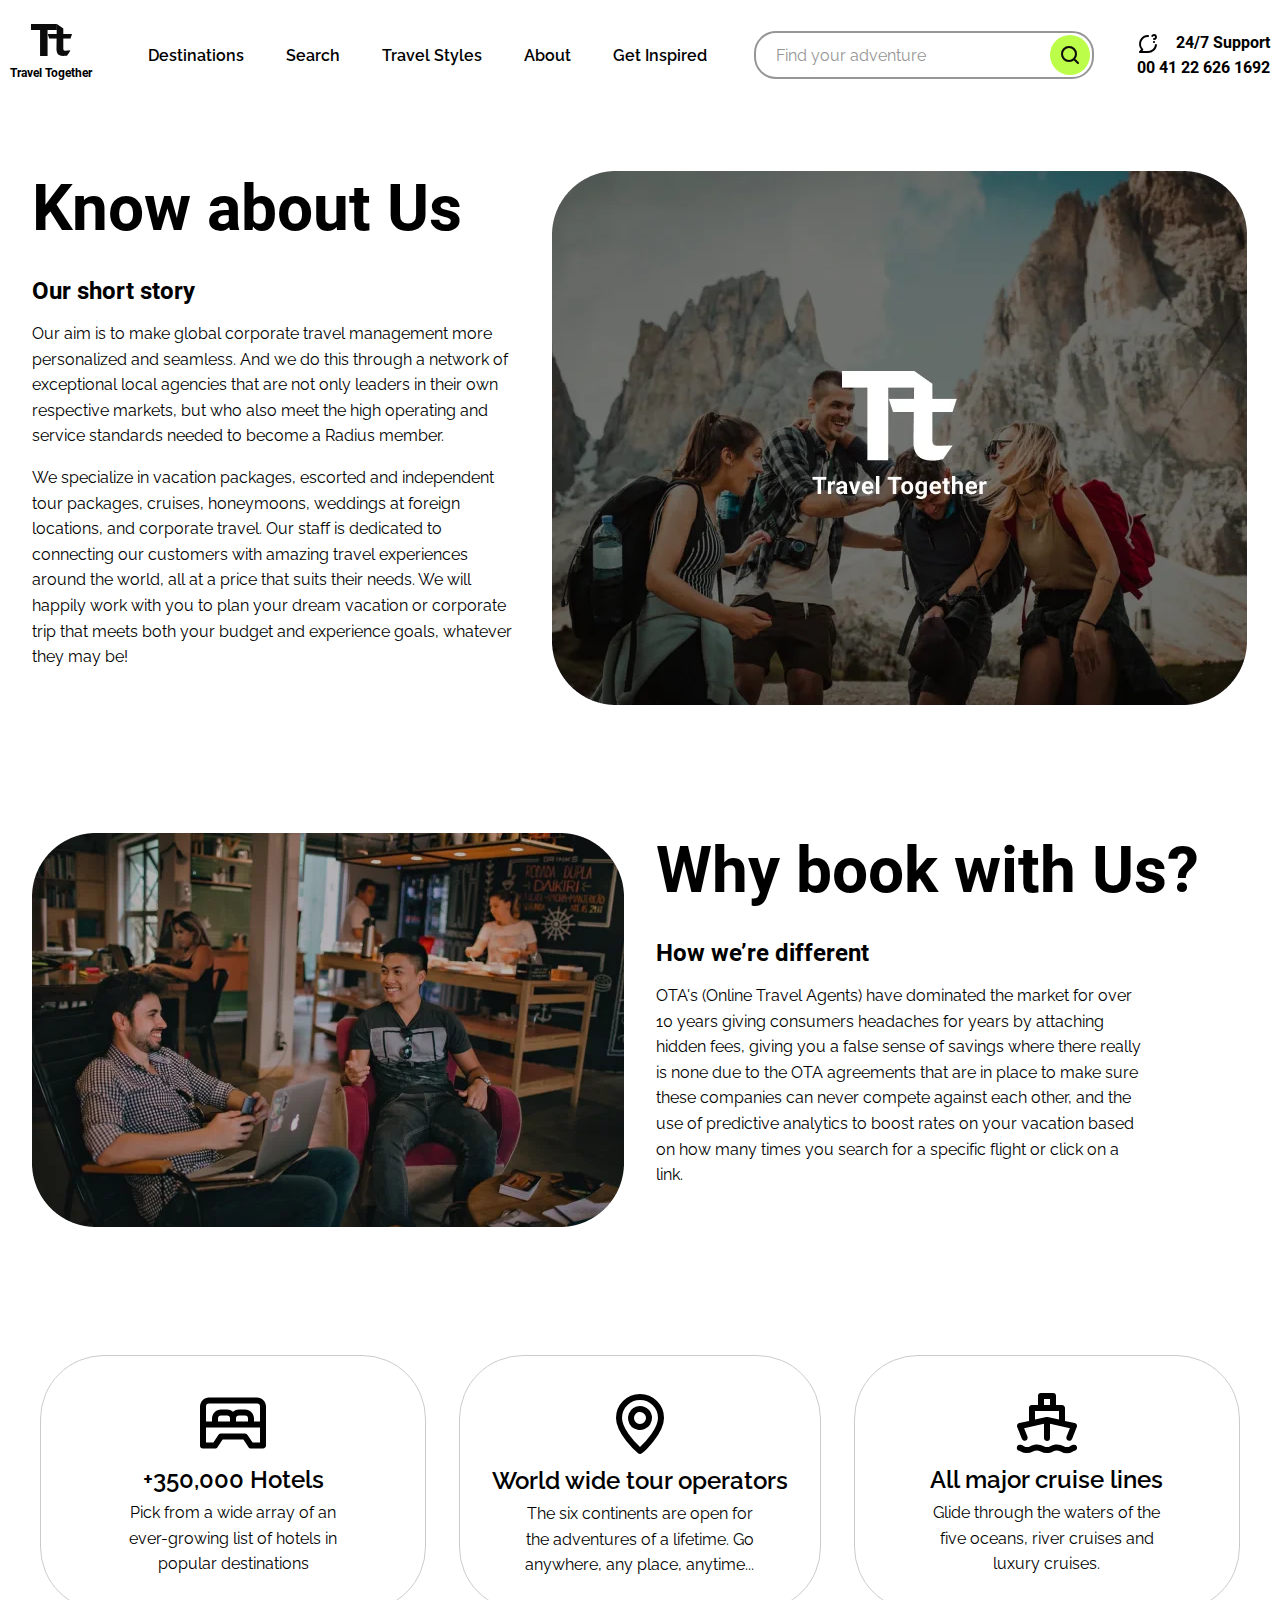
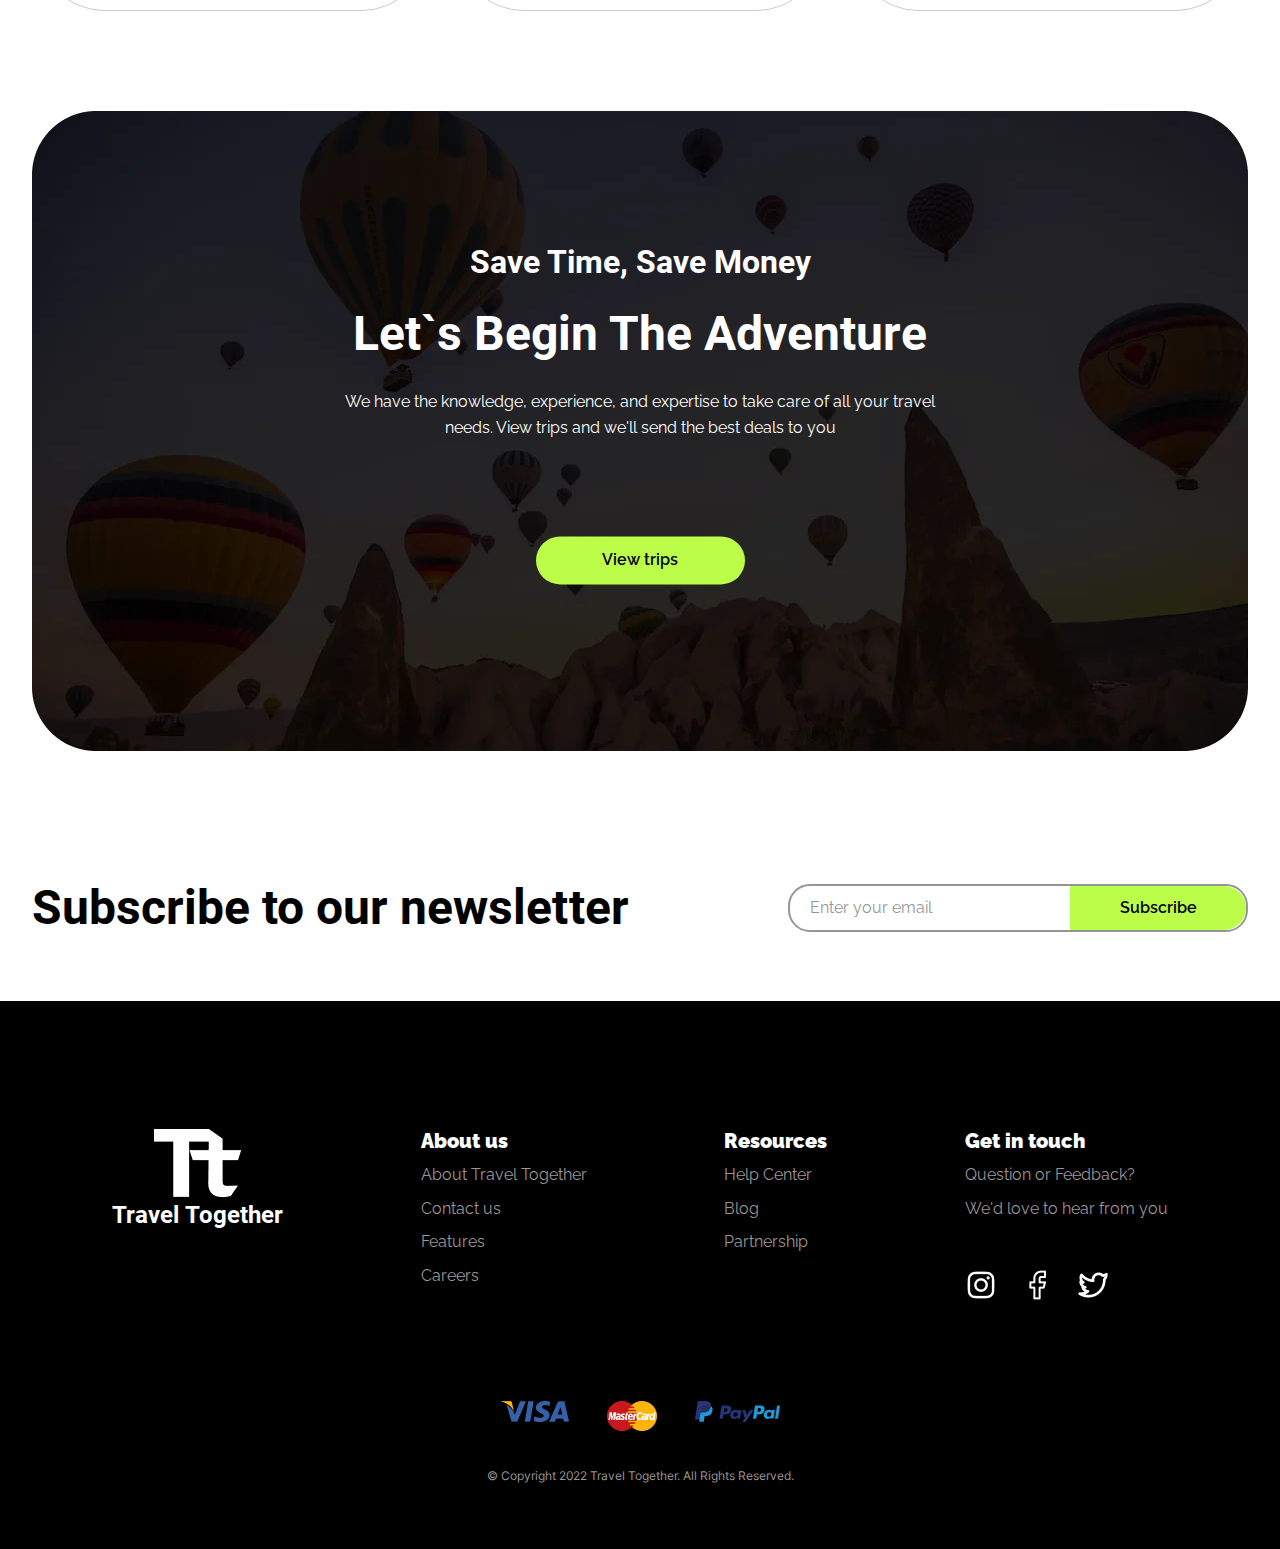
<file: about.html>
<!DOCTYPE html>
<html lang="en">
<head>
    <meta charset="UTF-8">
    <meta http-equiv="X-UA-Compatible" content="IE=edge">
    <meta name="viewport" content="width=device-width, initial-scale=1.0">
    <link rel="icon" href="website_ico.9db0eac7.png" type="image/png">
    <title>Travel Together - About</title>
    <link rel="stylesheet" href="reset.b9799f14.css">
    <link rel="stylesheet" href="styles.9fe86ac4.css">
    <link rel="stylesheet" href="style.c2160885.css">
    <script type="module" src="app.84fd8526.js"></script>
</head>
<body>
    <nav class="navigation">
        <div class="desktop-navigation">
            <a class="logo-field" href="index.html">
                <svg xmlns="http://www.w3.org/2000/svg" width="41" height="32" fill="none">
                    <path fill="#101010" d="m40.997 9.94008-1.5184 4.68422H18.2209l-1.5184-4.68422H40.997ZM25.8129 0l6.4518 4.55522V24.5333c0 .5738.0667 1.0209.2002 1.3412.1334.3069.3603.5271.6806.6606.3336.1201.774.1801 1.3212.1801.387 0 .7073-.0066.9608-.02.2536-.0267 3.8242-.083 4.0511-.1231l-3.3304 4.8474c-.5739.1868-1.1744.3269-1.8016.4204-.6273.1067-1.2945.1601-2.0018.1601-1.4413 0-2.6758-.2269-3.7034-.6806-1.0142-.4538-1.7883-1.1677-2.3221-2.1419-.5338-.9743-.8007-2.2421-.8007-3.8035L25.8129 0Z"></path>
                    <path fill="#000" fill-opacity=".2" d="m40.997 9.94008-1.5184 4.68422H18.2209l-1.5184-4.68422H40.997ZM25.8129 0l6.4518 4.55522V24.5333c0 .5738.0667 1.0209.2002 1.3412.1334.3069.3603.5271.6806.6606.3336.1201.774.1801 1.3212.1801.387 0 .7073-.0066.9608-.02.2536-.0267 3.8242-.083 4.0511-.1231l-3.3304 4.8474c-.5739.1868-1.1744.3269-1.8016.4204-.6273.1067-1.2945.1601-2.0018.1601-1.4413 0-2.6758-.2269-3.7034-.6806-1.0142-.4538-1.7883-1.1677-2.3221-2.1419-.5338-.9743-.8007-2.2421-.8007-3.8035L25.8129 0Z"></path>
                    <path fill="#101010" d="M16.5228 0v31.8866H9.07801V0h7.44479Zm9.2901 0v5.93493H0V0h25.8129Z"></path>
                    <path fill="#000" fill-opacity=".2" d="M16.5228 0v31.8866H9.07801V0h7.44479Zm9.2901 0v5.93493H0V0h25.8129Z"></path>
                </svg>
                <span class="logo-name">Travel Together</span>
            </a>
            <ul class="nav__list">
                <li class="nav-list__item">
                    <a href="destinations.html">Destinations</a>
                </li>
                <li class="nav-list__item">
                    <a href="search.html">Search</a>
                </li>
                <li class="nav-list__item">
                    <a href="#">Travel Styles</a>
                </li>
                <li class="nav-list__item">
                    <a href="about.html">About</a>
                </li>
                <li class="nav-list__item">
                    <a href="#">Get Inspired</a>
                </li>
            </ul>
            <div class="search-field">
                <input class="search__input" type="text" placeholder="Find your adventure">
                <div class="search-ico-field">
                    <svg class="search-ico" xmlns="http://www.w3.org/2000/svg" fill="none">
                        <circle cx="11" cy="11" r="7" stroke="#101010" stroke-width="2"></circle>
                        <circle cx="11" cy="11" r="7" stroke="#000" stroke-opacity=".2" stroke-width="2"></circle>
                        <path stroke="#101010" stroke-linecap="round" stroke-width="2" d="m20 20-3-3"></path>
                        <path stroke="#000" stroke-linecap="round" stroke-opacity=".2" stroke-width="2" d="m20 20-3-3"></path>
                    </svg>
                </div>
            </div>
            <div class="fast-info">
                <div class="fast-info-number">
                    <svg xmlns="http://www.w3.org/2000/svg" width="24" height="24" fill="none">
                        <path fill="#000" d="M14.77 5.87c.2296.13037.5015.16464.7563.09532A.99985.99985 0 0 0 16.13 5.5a1.00022 1.00022 0 0 1 .4834-.42922.9999.9999 0 0 1 .6449-.04384A.99978.99978 0 0 1 18 6a.99975.99975 0 0 1-.2929.70711A.99997.99997 0 0 1 17 7a.99997.99997 0 0 0-1 1 .99997.99997 0 0 0 1 1 3.00014 3.00014 0 0 0 2.5969-1.50125A2.99998 2.99998 0 0 0 16.9976 3 3.00003 3.00003 0 0 0 14.4 4.5a1.00063 1.00063 0 0 0-.1262.371.9995.9995 0 0 0 .0261.391.99989.99989 0 0 0 .4701.608Zm4.3 7.13a.99973.99973 0 0 0-.7377.1985c-.21.1612-.3474.3991-.3823.6615-.2098 1.6952-1.0323 3.2551-2.3124 4.386A7.00017 7.00017 0 0 1 11 20H5.41002l.65-.65a1.00004 1.00004 0 0 0 0-1.41A6.99999 6.99999 0 0 1 11 6a.99997.99997 0 0 0 .7071-.29289A.99975.99975 0 0 0 12 5a.99975.99975 0 0 0-.2929-.70711A.99997.99997 0 0 0 11 4a9.00004 9.00004 0 0 0-8.07892 5.11112 9.00008 9.00008 0 0 0-.82602 4.90458A9.0001 9.0001 0 0 0 4.00002 18.61l-1.71 1.68a.99997.99997 0 0 0-.21 1.09c.07502.1826.20242.3389.36614.4493.16372.1103.35643.1697.55386.1707H11a9.00004 9.00004 0 0 0 5.9518-2.2479c1.6441-1.449 2.7031-3.448 2.9782-5.6221a.99964.99964 0 0 0-.0229-.3915.99955.99955 0 0 0-.4658-.6121A1.0003 1.0003 0 0 0 19.07 13Zm-1.69-2.93a.9999.9999 0 0 0-.58-.07l-.18.06-.18.09-.15.13a1.00117 1.00117 0 0 0-.21.32.84027.84027 0 0 0-.08.4c-.0029.1334.0209.266.07.39.0517.12.1265.2287.22.32.0935.0927.2043.166.3261.2158.1218.0497.2523.075.3839.0742.2652 0 .5196-.1054.7071-.2929A.99969.99969 0 0 0 18 11a.83948.83948 0 0 0-.08-.38 1.06994 1.06994 0 0 0-.54-.54v-.01Z"></path>
                    </svg>
                    <span class="fast-info-content">24/7 Support</span>
                </div>
                <span class="fast-info-content">00 41 22 626 1692</span>
            </div>
            <div class="nav-mobile">
                <div class="rectangle first-layer"></div>
                <div class="rectangle second-layer"></div>
                <div class="rectangle third-layer"></div>
            </div>
        </div>
        <ul class="mobile__list">
            <li class="nav-list__item">
                <a href="destinations.html">Destinations</a>
            </li>
            <li class="nav-list__item">
                <a href="search.html">Search</a>
            </li>
            <li class="nav-list__item">
                <a href="#">Travel Styles</a>
            </li>
            <li class="nav-list__item">
                <a href="about.html">About</a>
            </li>
            <li class="nav-list__item">
                <a href="#">Get Inspired</a>
            </li>
            <li class="nav-list__item">
                <div class="contact-info">
                    <div class="info-number">
                        <svg xmlns="http://www.w3.org/2000/svg" width="24" height="24" fill="none">
                            <path fill="#000" d="M14.77 5.87c.2296.13037.5015.16464.7563.09532A.99985.99985 0 0 0 16.13 5.5a1.00022 1.00022 0 0 1 .4834-.42922.9999.9999 0 0 1 .6449-.04384A.99978.99978 0 0 1 18 6a.99975.99975 0 0 1-.2929.70711A.99997.99997 0 0 1 17 7a.99997.99997 0 0 0-1 1 .99997.99997 0 0 0 1 1 3.00014 3.00014 0 0 0 2.5969-1.50125A2.99998 2.99998 0 0 0 16.9976 3 3.00003 3.00003 0 0 0 14.4 4.5a1.00063 1.00063 0 0 0-.1262.371.9995.9995 0 0 0 .0261.391.99989.99989 0 0 0 .4701.608Zm4.3 7.13a.99973.99973 0 0 0-.7377.1985c-.21.1612-.3474.3991-.3823.6615-.2098 1.6952-1.0323 3.2551-2.3124 4.386A7.00017 7.00017 0 0 1 11 20H5.41002l.65-.65a1.00004 1.00004 0 0 0 0-1.41A6.99999 6.99999 0 0 1 11 6a.99997.99997 0 0 0 .7071-.29289A.99975.99975 0 0 0 12 5a.99975.99975 0 0 0-.2929-.70711A.99997.99997 0 0 0 11 4a9.00004 9.00004 0 0 0-8.07892 5.11112 9.00008 9.00008 0 0 0-.82602 4.90458A9.0001 9.0001 0 0 0 4.00002 18.61l-1.71 1.68a.99997.99997 0 0 0-.21 1.09c.07502.1826.20242.3389.36614.4493.16372.1103.35643.1697.55386.1707H11a9.00004 9.00004 0 0 0 5.9518-2.2479c1.6441-1.449 2.7031-3.448 2.9782-5.6221a.99964.99964 0 0 0-.0229-.3915.99955.99955 0 0 0-.4658-.6121A1.0003 1.0003 0 0 0 19.07 13Zm-1.69-2.93a.9999.9999 0 0 0-.58-.07l-.18.06-.18.09-.15.13a1.00117 1.00117 0 0 0-.21.32.84027.84027 0 0 0-.08.4c-.0029.1334.0209.266.07.39.0517.12.1265.2287.22.32.0935.0927.2043.166.3261.2158.1218.0497.2523.075.3839.0742.2652 0 .5196-.1054.7071-.2929A.99969.99969 0 0 0 18 11a.83948.83948 0 0 0-.08-.38 1.06994 1.06994 0 0 0-.54-.54v-.01Z"></path>
                        </svg>
                        <span class="fast-info-content">24/7 Support</span>
                    </div>
                    <span class="fast-info-content">00 41 22 626 1692</span>
                </div>
            </li>
        </ul>
    </nav>
    <main class="main">
        <section class="main-section about-section">
            <div class="about-section-content">
                <span class="section-header about-header">Know about Us</span>
                <span class="about-section-subtitle">Our short story</span>
                <span class="about-section-description">Our aim is to make global corporate travel management more personalized and seamless. And we do this through a network of exceptional local agencies that are not only leaders in their own respective markets, but who also meet the high operating and service standards needed to become a Radius member.</span>
                <span class="about-section-description">We specialize in vacation packages, escorted and independent tour packages, cruises, honeymoons, weddings at foreign locations, and corporate travel. Our staff is dedicated to connecting our customers with amazing travel experiences around the world, all at a price that suits their needs. We will happily work with you to plan your dream vacation or corporate trip that meets both your budget and experience goals, whatever they may be!</span>
            </div>
            <img class="about-image" src="about-image.339c6377.webp" alt="about-image">
        </section>

        <section class="main-section about-section book-reason">
            <img class="book-reason-image" src="book-reason.63f78e93.webp" alt="about-image">
            <div class="about-section-content book-reason-content">
                <span class="section-header about-header">Why book with Us?</span>
                <span class="about-section-subtitle">How we’re different</span>
                <span class="about-section-description">OTA's (Online Travel Agents) have dominated the market for over 10 years giving consumers headaches for years by attaching hidden fees, giving you a false sense of savings where there really is none due to the OTA agreements that are in place to make sure these companies can never compete against each other, and the use of predictive analytics to boost rates on your vacation based on how many times you search for a specific flight or click on a link.</span>
            </div>
        </section>

        <section class="main-section choose-reason">
            <div class="main-section-wrapper">
                <ul class="choose-reason__list">
                    <li class="choose-reason-list__item">
                        <svg xmlns="http://www.w3.org/2000/svg" width="72" height="72" fill="none">
                            <path fill="#000" d="M60 10.5H12c-2.38695 0-4.67613.9482-6.36396 2.636C3.94821 14.8239 3 17.1131 3 19.5v39a3.00006 3.00006 0 0 0 3 3h12a3.0009 3.0009 0 0 0 1.4144-.3626A3.00163 3.00163 0 0 0 20.49 60.15l5.13-7.65h20.76l5.13 7.65c.2718.4127.6413.7518 1.0756.9874.4344.2355.9203.36 1.4144.3626h12a2.9999 2.9999 0 0 0 2.1213-.8787A2.9999 2.9999 0 0 0 69 58.5v-39c0-2.3869-.9482-4.6761-2.636-6.364C64.6761 11.4482 62.3869 10.5 60 10.5Zm3 45h-7.38L50.49 48a2.99934 2.99934 0 0 0-1.0512-1.0717A2.99965 2.99965 0 0 0 48 46.5H24a3.0009 3.0009 0 0 0-1.4144.3626 3.00163 3.00163 0 0 0-1.0756.9874l-5.13 7.65H9v-15h54v15Zm-42-21v-3a3.00008 3.00008 0 0 1 3-3h6a3.00008 3.00008 0 0 1 3 3v3H21Zm18 0v-3a3.00008 3.00008 0 0 1 3-3h6a3.00008 3.00008 0 0 1 3 3v3H39Zm24 0h-6v-3c0-2.3869-.9482-4.6761-2.636-6.364C52.6761 23.4482 50.3869 22.5 48 22.5h-6a8.9996 8.9996 0 0 0-6 2.34 8.9996 8.9996 0 0 0-6-2.34h-6c-2.3869 0-4.6761.9482-6.364 2.636C15.9482 26.8239 15 29.1131 15 31.5v3H9v-15a3.00002 3.00002 0 0 1 3-3h48a3.00008 3.00008 0 0 1 3 3v15Z"></path>
                        </svg>
                        <span class="choose-reason-name">+350,000 Hotels</span>
                        <span class="choose-reason-description">Pick from a wide array of an ever-growing list of hotels in popular destinations</span>
                    </li>
                    <li class="choose-reason-list__item choose-reason-list__item-short">
                        <svg xmlns="http://www.w3.org/2000/svg" width="72" height="72" fill="none">
                            <path fill="#000" stroke="#000" stroke-width="2" d="m37.3537 64.4773-.0276.0204-.0261.0224a2.00036 2.00036 0 0 1-1.3.4801c-.4757 0-.9358-.1696-1.2978-.4782-.0007-.0007-.0015-.0013-.0022-.0019l-.0001-.0001c-.4695-.4069-5.9091-5.121-11.2339-11.7252C18.0813 46.1163 13 37.7283 13 30c0-6.1 2.4232-11.9501 6.7365-16.2635C24.0499 9.42321 29.9 7 36 7s11.9501 2.42321 16.2635 6.7365C56.5768 18.0499 59 23.9 59 30c0 7.7304-5.0462 16.1194-10.4108 22.7962-5.3366 6.6419-10.7891 11.3495-11.2355 11.6811Zm-2.0382-4.7983.6828.6411.6844-.6394c3.2292-3.0169 7.779-7.8004 11.5303-13.1099C51.9352 41.3023 55 35.3387 55 30c0-5.0391-2.0018-9.8718-5.565-13.435C45.8718 13.0018 41.0391 11 36 11c-5.0391 0-9.8718 2.0018-13.435 5.565C19.0018 20.1282 17 24.9609 17 30c0 5.339 3.0651 11.2953 6.7872 16.5598 3.7512 5.3056 8.3007 10.0886 11.5283 13.1192Zm-5.4268-38.8252A11.00015 11.00015 0 0 1 36 19c2.9174 0 5.7153 1.1589 7.7782 3.2218S47 27.0826 47 30c0 2.1756-.6451 4.3023-1.8538 6.1113a11.00058 11.00058 0 0 1-4.9367 4.0514 10.99996 10.99996 0 0 1-6.3555.6259 10.99957 10.99957 0 0 1-8.6426-8.6426 10.99996 10.99996 0 0 1 .6259-6.3555c.8326-2.01 2.2425-3.728 4.0514-4.9367Zm2.2223 14.9665A6.99984 6.99984 0 0 0 36 37c1.8565 0 3.637-.7375 4.9497-2.0503C42.2625 33.637 43 31.8565 43 30c0-1.3845-.4105-2.7378-1.1797-3.889a7.00098 7.00098 0 0 0-3.1415-2.5782 7.00008 7.00008 0 0 0-4.0444-.3983 6.99943 6.99943 0 0 0-3.5841 1.9158 6.99943 6.99943 0 0 0-1.9158 3.5841 7.00008 7.00008 0 0 0 .3983 4.0444 7.00098 7.00098 0 0 0 2.5782 3.1415Z"></path>
                        </svg>
                        <span class="choose-reason-name">World wide tour operators</span>
                        <span class="choose-reason-description">The six continents are open for the adventures of a lifetime. Go anywhere, any place, anytime...</span>
                    </li>
                    <li class="choose-reason-list__item">
                        <svg xmlns="http://www.w3.org/2000/svg" width="72" height="72" fill="none">
                            <path fill="#000" d="M10.8598 51.84a3.0024 3.0024 0 0 0 1.6021 1.6477c.7314.3151 1.558.3267 2.2979.0323a3.0029 3.0029 0 0 0 1.6478-1.6021c.315-.7313.3266-1.5579.0322-2.2979l-3.36-8.46 19.9201-4.41V51c0 .7957.316 1.5587.8786 2.1213A3.00014 3.00014 0 0 0 35.9999 54a3.00008 3.00008 0 0 0 3-3V36.75l19.9199 4.41-3.36 8.46a3.0019 3.0019 0 0 0-.2132 1.1523c.0054.3944.0885.7838.2445 1.1461.156.3622.382.6901.6649.965.2829.2748.6172.4911.9838.6366.3534.1397.7301.2109 1.11.21a3.00033 3.00033 0 0 0 1.6855-.5162c.4974-.337.8822-.8156 1.1045-1.3738l4.65-11.73a2.9985 2.9985 0 0 0 .203-1.2765 2.9984 2.9984 0 0 0-.353-1.2435 2.99988 2.99988 0 0 0-.8228-.9813 3.00052 3.00052 0 0 0-1.1572-.5487l-9.66-2.13V21c0-.7956-.316-1.5587-.8786-2.1213A3.00008 3.00008 0 0 0 50.9999 18h-6V9a3.00006 3.00006 0 0 0-3-3h-12a3.00008 3.00008 0 0 0-3.0001 3v9h-6a3.00008 3.00008 0 0 0-3 3v12.93L8.33985 36a3.00098 3.00098 0 0 0-1.15713.5487 3.00045 3.00045 0 0 0-.82287.9813 2.99986 2.99986 0 0 0-.35297 1.2435 2.99972 2.99972 0 0 0 .20297 1.2765l4.64995 11.79ZM32.9999 12h6v6h-6v-6Zm-9.0001 12h24.0001v8.58L36.6599 30h-1.3201l-11.34 2.58V24Zm38.13 33.84a13.13802 13.13802 0 0 0-3 1.35 6.23956 6.23956 0 0 1-3.15.8534 6.2392 6.2392 0 0 1-3.1499-.8534 13.86042 13.86042 0 0 0-6.81-1.7884c-2.3861 0-4.7318.616-6.81 1.7884a6.42013 6.42013 0 0 1-6.3601 0 13.91948 13.91948 0 0 0-6.8099-1.7796c-2.385 0-4.73.6128-6.8101 1.7796a6.23956 6.23956 0 0 1-3.15.8534 6.23983 6.23983 0 0 1-3.15-.8534 13.13475 13.13475 0 0 0-2.99995-1.35 2.99964 2.99964 0 0 0-1.24616-.1636 2.9985 2.9985 0 0 0-1.20384.3612 2.99858 2.99858 0 0 0-.9502.8227A2.99912 2.99912 0 0 0 5.99985 60a3.00002 3.00002 0 0 0 2.01 3.72 6.29933 6.29933 0 0 1 1.71.75 11.9998 11.9998 0 0 0 5.99995 1.65 12.42052 12.42052 0 0 0 6.2401-1.68 7.9497 7.9497 0 0 1 3.84-.9889c1.3429 0 2.664.3402 3.8399.9889a12.45015 12.45015 0 0 0 6.18 1.6421c2.1679 0 4.2982-.566 6.1801-1.6421a7.9497 7.9497 0 0 1 3.84-.9889c1.3429 0 2.664.3402 3.8399.9889a11.99974 11.99974 0 0 0 12.3 0 6.30082 6.30082 0 0 1 1.71-.75c.3993-.0808.7779-.242 1.1128-.4738.3349-.2319.6191-.5295.8352-.8748.2162-.3452.3597-.7309.422-1.1334a3.00038 3.00038 0 0 0-.06-1.208 2.99764 2.99764 0 0 0-.5254-1.1206 3.00047 3.00047 0 0 0-.933-.8132 3.0019 3.0019 0 0 0-1.1819-.3673 3.00103 3.00103 0 0 0-1.2297.1411Z"></path>
                        </svg>
                        <span class="choose-reason-name">All major cruise lines</span>
                        <span class="choose-reason-description">Glide through the waters of the five oceans, river cruises and luxury cruises.</span>
                    </li>
                </ul>
            </div>
        </section>

        <section class="adventure-begin">
            <img class="adventure-image" src="adventure-begin.9f7fff14.webp" alt="adventure-begin">
            <div class="adventure-content">
                <span class="adventure-overhead">Save Time, Save Money</span>
                <span class="adventure-header">Let`s Begin The Adventure</span>
                <span class="adventure-description">We have the knowledge, experience, and expertise to take care of all your travel needs. View trips and we'll send the best deals to you</span>
                <a class="hero-go-button recently-trips-small-button" href="search.html">View trips</a>
            </div>
        </section>

        <section class="main-section subscription">
            <div class="main-section-wrapper subscription-wrapper">
                <span class="section-header subscription-header">Subscribe to our newsletter</span>
                <form class="subscription-input-field">
                    <input class="subscription__input" type="email" placeholder="Enter your email">
                    <button type="submit" class="hero-go-button subscription__button">Subscribe</button>
                </form>
            </div>
        </section>
    </main>

    <footer class="footer">
        <div class="footer-info">
            <a class="logo-field footer-logo-field" href="index.html">
                <img src="footer-logo.f9b73ca3.png" alt="footer-logo">
                <span class="footer-logo-name">Travel Together</span>
            </a>
            <ul class="footer-info__list">
                <li class="footer-info-list__item header__item">About us</li>
                <li class="footer-info-list__item"><a href="about.html">About Travel Together</a></li>
                <li class="footer-info-list__item"><a href="#">Contact us</a></li>
                <li class="footer-info-list__item"><a href="#">Features</a></li>
                <li class="footer-info-list__item"><a href="#">Careers</a></li>
            </ul>
            <ul class="footer-info__list">
                <li class="footer-info-list__item header__item">Resources</li>
                <li class="footer-info-list__item"><a href="#">Help Center</a></li>
                <li class="footer-info-list__item"><a href="#">Blog</a></li>
                <li class="footer-info-list__item"><a href="#">Partnership</a></li>
            </ul>
            <ul class="footer-info__list">
                <li class="footer-info-list__item header__item">Get in touch</li>
                <li class="footer-info-list__item"><a href="#">Question or Feedback?</a></li>
                <li class="footer-info-list__item"><a href="#">We'd love to hear from you</a></li>
                <li class="footer-info-list__item social-links">
                    <a href="https://www.instagram.com/" target="blank"><img src="social-instagram.837ec0f3.png" alt=""></a>
                    <a href="https://ru-ru.facebook.com/" target="blank"><img src="social-facebook.ee20db4c.png" alt=""></a>
                    <a href="https://twitter.com/?lang=ru" target="blank"><img src="social-twitter.b234404c.png" alt=""></a>
                </li>
            </ul>
        </div>
        <div class="payment-systems">
            <img src="payment-visa.ee4975cb.png" width="68px" height="21px" alt="payment-system-1">
            <img src="payment-mastercard.57ee394b.png" width="50px" height="30px" alt="payment-system-2">
            <img src="payment-paypal.8ea03d9d.png" width="85px" height="21px" alt="payment-system-3">
        </div>
        <span class="copyright">© Copyright 2022 Travel Together. All Rights Reserved.</span>
    </footer>
</body>
</html>
</file>
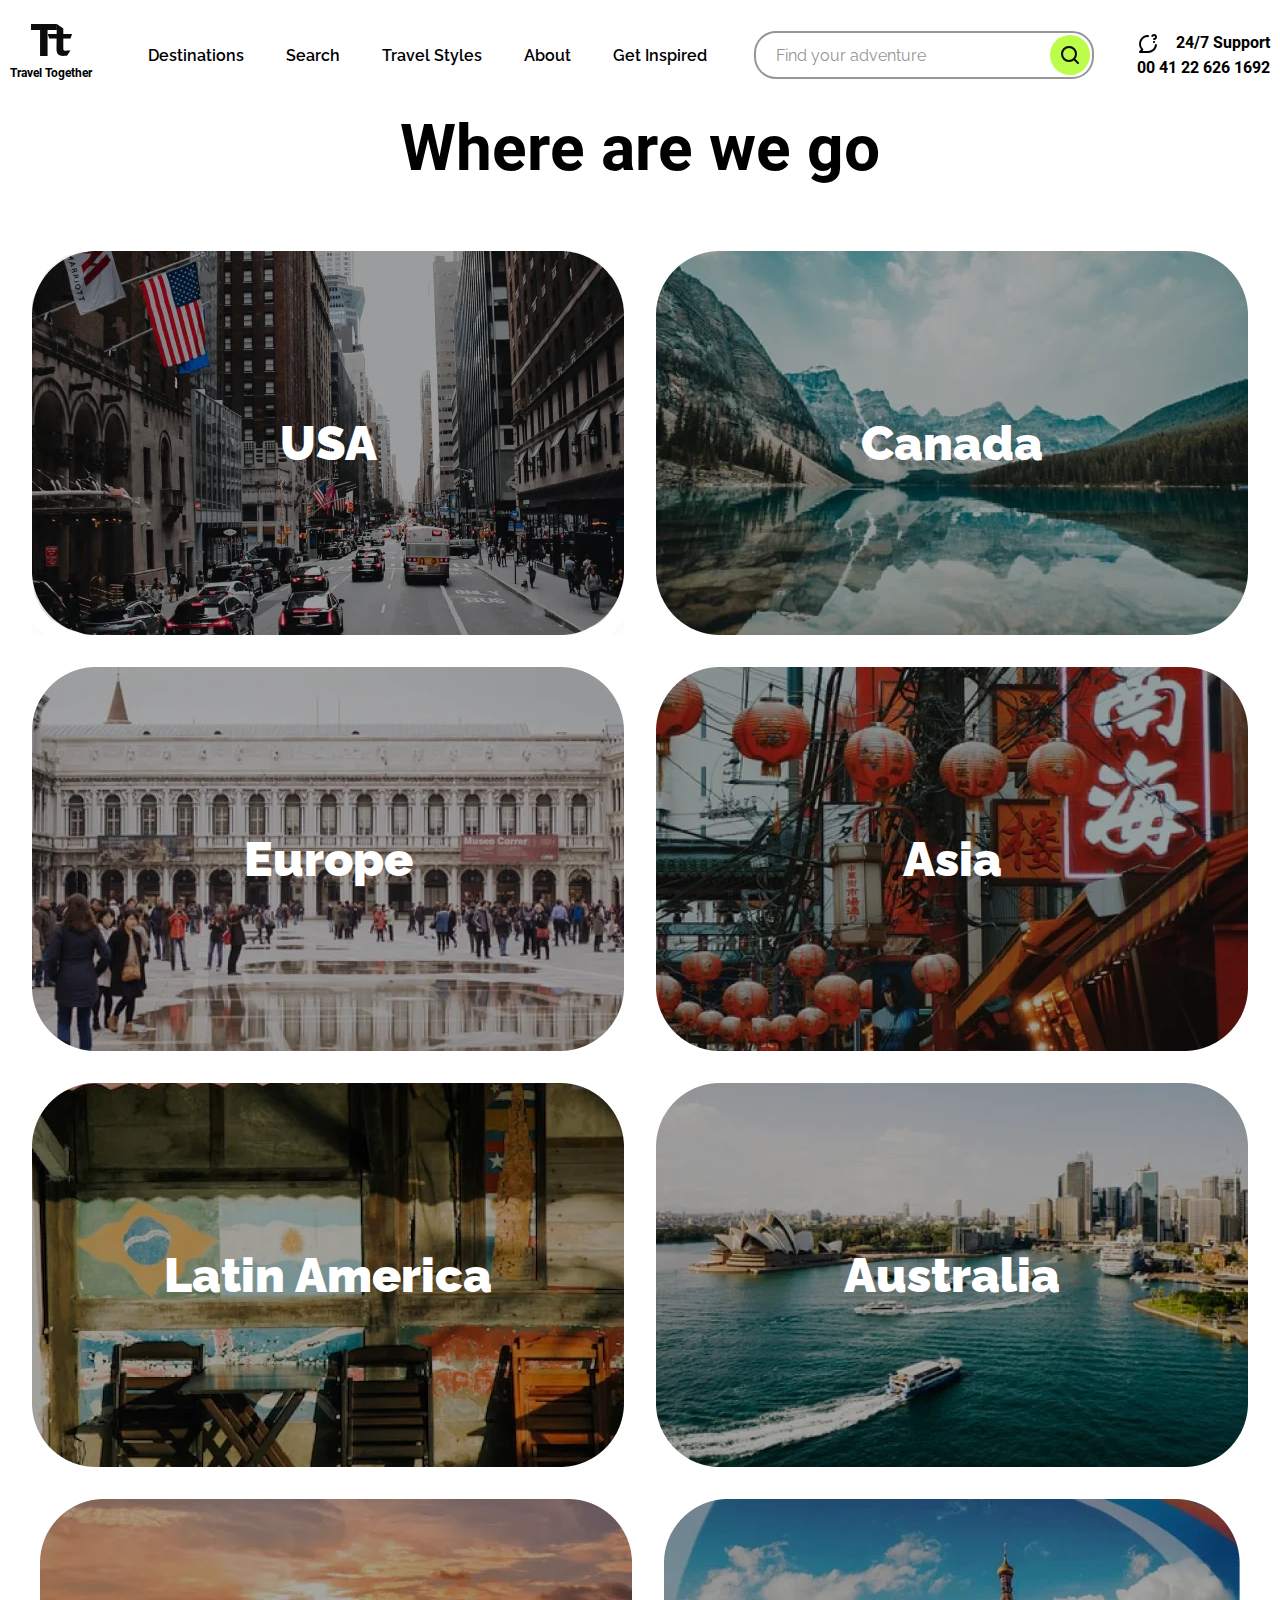
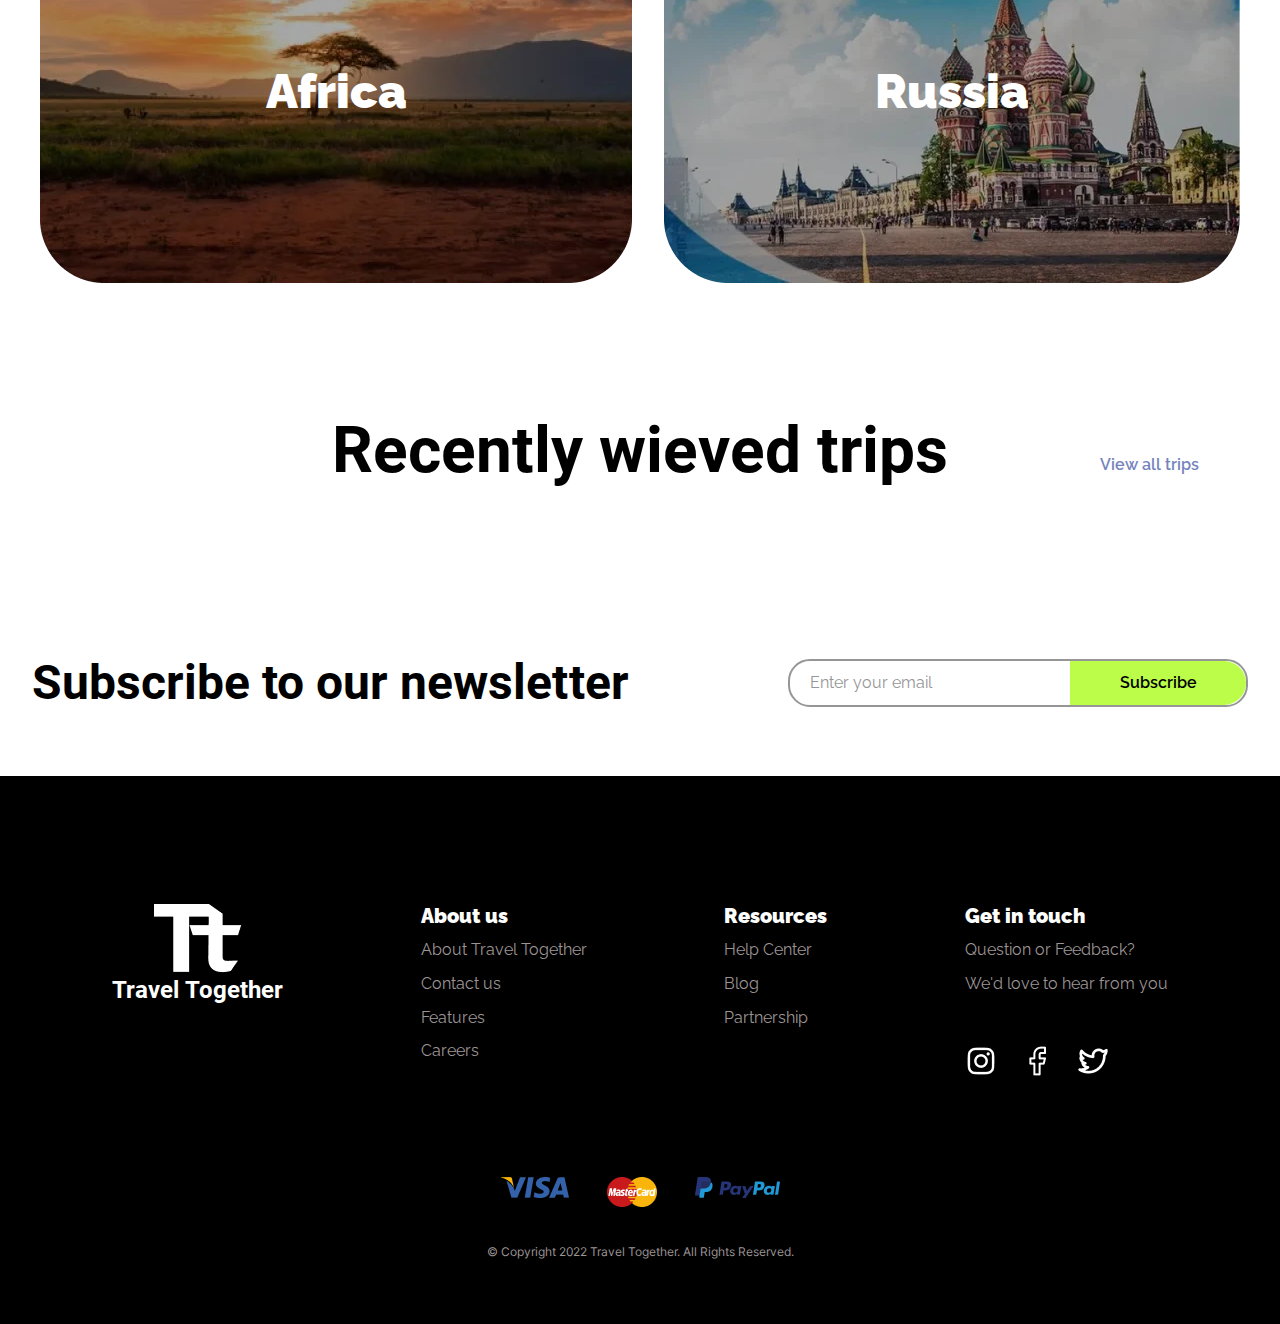
<file: destinations.html>
<!DOCTYPE html>
<html lang="en">
<head>
    <meta charset="UTF-8">
    <meta http-equiv="X-UA-Compatible" content="IE=edge">
    <meta name="viewport" content="width=device-width, initial-scale=1.0">
    <link rel="icon" href="website_ico.9db0eac7.png" type="image/png">
    <title>Travel Together - Destinations</title>
    <link rel="stylesheet" href="reset.b9799f14.css">
    <link rel="stylesheet" href="styles.9fe86ac4.css">
    <link rel="stylesheet" href="style.03591124.css">
    <script type="module" src="app.84fd8526.js"></script>
    <script type="module" src="app.66f671ef.js"></script>
</head>
<body>
    <nav class="navigation">
        <div class="desktop-navigation">
            <a class="logo-field" href="index.html">
                <svg xmlns="http://www.w3.org/2000/svg" width="41" height="32" fill="none">
                    <path fill="#101010" d="m40.997 9.94008-1.5184 4.68422H18.2209l-1.5184-4.68422H40.997ZM25.8129 0l6.4518 4.55522V24.5333c0 .5738.0667 1.0209.2002 1.3412.1334.3069.3603.5271.6806.6606.3336.1201.774.1801 1.3212.1801.387 0 .7073-.0066.9608-.02.2536-.0267 3.8242-.083 4.0511-.1231l-3.3304 4.8474c-.5739.1868-1.1744.3269-1.8016.4204-.6273.1067-1.2945.1601-2.0018.1601-1.4413 0-2.6758-.2269-3.7034-.6806-1.0142-.4538-1.7883-1.1677-2.3221-2.1419-.5338-.9743-.8007-2.2421-.8007-3.8035L25.8129 0Z"></path>
                    <path fill="#000" fill-opacity=".2" d="m40.997 9.94008-1.5184 4.68422H18.2209l-1.5184-4.68422H40.997ZM25.8129 0l6.4518 4.55522V24.5333c0 .5738.0667 1.0209.2002 1.3412.1334.3069.3603.5271.6806.6606.3336.1201.774.1801 1.3212.1801.387 0 .7073-.0066.9608-.02.2536-.0267 3.8242-.083 4.0511-.1231l-3.3304 4.8474c-.5739.1868-1.1744.3269-1.8016.4204-.6273.1067-1.2945.1601-2.0018.1601-1.4413 0-2.6758-.2269-3.7034-.6806-1.0142-.4538-1.7883-1.1677-2.3221-2.1419-.5338-.9743-.8007-2.2421-.8007-3.8035L25.8129 0Z"></path>
                    <path fill="#101010" d="M16.5228 0v31.8866H9.07801V0h7.44479Zm9.2901 0v5.93493H0V0h25.8129Z"></path>
                    <path fill="#000" fill-opacity=".2" d="M16.5228 0v31.8866H9.07801V0h7.44479Zm9.2901 0v5.93493H0V0h25.8129Z"></path>
                </svg>
                <span class="logo-name">Travel Together</span>
            </a>
            <ul class="nav__list">
                <li class="nav-list__item">
                    <a href="destinations.html">Destinations</a>
                </li>
                <li class="nav-list__item">
                    <a href="search.html">Search</a>
                </li>
                <li class="nav-list__item">
                    <a href="#">Travel Styles</a>
                </li>
                <li class="nav-list__item">
                    <a href="about.html">About</a>
                </li>
                <li class="nav-list__item">
                    <a href="#">Get Inspired</a>
                </li>
            </ul>
            <div class="search-field">
                <input class="search__input" type="text" placeholder="Find your adventure">
                <div class="search-ico-field">
                    <svg class="search-ico" xmlns="http://www.w3.org/2000/svg" fill="none">
                        <circle cx="11" cy="11" r="7" stroke="#101010" stroke-width="2"></circle>
                        <circle cx="11" cy="11" r="7" stroke="#000" stroke-opacity=".2" stroke-width="2"></circle>
                        <path stroke="#101010" stroke-linecap="round" stroke-width="2" d="m20 20-3-3"></path>
                        <path stroke="#000" stroke-linecap="round" stroke-opacity=".2" stroke-width="2" d="m20 20-3-3"></path>
                    </svg>
                </div>
            </div>
            <div class="fast-info">
                <div class="fast-info-number">
                    <svg xmlns="http://www.w3.org/2000/svg" width="24" height="24" fill="none">
                        <path fill="#000" d="M14.77 5.87c.2296.13037.5015.16464.7563.09532A.99985.99985 0 0 0 16.13 5.5a1.00022 1.00022 0 0 1 .4834-.42922.9999.9999 0 0 1 .6449-.04384A.99978.99978 0 0 1 18 6a.99975.99975 0 0 1-.2929.70711A.99997.99997 0 0 1 17 7a.99997.99997 0 0 0-1 1 .99997.99997 0 0 0 1 1 3.00014 3.00014 0 0 0 2.5969-1.50125A2.99998 2.99998 0 0 0 16.9976 3 3.00003 3.00003 0 0 0 14.4 4.5a1.00063 1.00063 0 0 0-.1262.371.9995.9995 0 0 0 .0261.391.99989.99989 0 0 0 .4701.608Zm4.3 7.13a.99973.99973 0 0 0-.7377.1985c-.21.1612-.3474.3991-.3823.6615-.2098 1.6952-1.0323 3.2551-2.3124 4.386A7.00017 7.00017 0 0 1 11 20H5.41002l.65-.65a1.00004 1.00004 0 0 0 0-1.41A6.99999 6.99999 0 0 1 11 6a.99997.99997 0 0 0 .7071-.29289A.99975.99975 0 0 0 12 5a.99975.99975 0 0 0-.2929-.70711A.99997.99997 0 0 0 11 4a9.00004 9.00004 0 0 0-8.07892 5.11112 9.00008 9.00008 0 0 0-.82602 4.90458A9.0001 9.0001 0 0 0 4.00002 18.61l-1.71 1.68a.99997.99997 0 0 0-.21 1.09c.07502.1826.20242.3389.36614.4493.16372.1103.35643.1697.55386.1707H11a9.00004 9.00004 0 0 0 5.9518-2.2479c1.6441-1.449 2.7031-3.448 2.9782-5.6221a.99964.99964 0 0 0-.0229-.3915.99955.99955 0 0 0-.4658-.6121A1.0003 1.0003 0 0 0 19.07 13Zm-1.69-2.93a.9999.9999 0 0 0-.58-.07l-.18.06-.18.09-.15.13a1.00117 1.00117 0 0 0-.21.32.84027.84027 0 0 0-.08.4c-.0029.1334.0209.266.07.39.0517.12.1265.2287.22.32.0935.0927.2043.166.3261.2158.1218.0497.2523.075.3839.0742.2652 0 .5196-.1054.7071-.2929A.99969.99969 0 0 0 18 11a.83948.83948 0 0 0-.08-.38 1.06994 1.06994 0 0 0-.54-.54v-.01Z"></path>
                    </svg>
                    <span class="fast-info-content">24/7 Support</span>
                </div>
                <span class="fast-info-content">00 41 22 626 1692</span>
            </div>
            <div class="nav-mobile">
                <div class="rectangle first-layer"></div>
                <div class="rectangle second-layer"></div>
                <div class="rectangle third-layer"></div>
            </div>
        </div>
        <ul class="mobile__list">
            <li class="nav-list__item">
                <a href="destinations.html">Destinations</a>
            </li>
            <li class="nav-list__item">
                <a href="search.html">Search</a>
            </li>
            <li class="nav-list__item">
                <a href="#">Travel Styles</a>
            </li>
            <li class="nav-list__item">
                <a href="about.html">About</a>
            </li>
            <li class="nav-list__item">
                <a href="#">Get Inspired</a>
            </li>
            <li class="nav-list__item">
                <div class="contact-info">
                    <div class="info-number">
                        <svg xmlns="http://www.w3.org/2000/svg" width="24" height="24" fill="none">
                            <path fill="#000" d="M14.77 5.87c.2296.13037.5015.16464.7563.09532A.99985.99985 0 0 0 16.13 5.5a1.00022 1.00022 0 0 1 .4834-.42922.9999.9999 0 0 1 .6449-.04384A.99978.99978 0 0 1 18 6a.99975.99975 0 0 1-.2929.70711A.99997.99997 0 0 1 17 7a.99997.99997 0 0 0-1 1 .99997.99997 0 0 0 1 1 3.00014 3.00014 0 0 0 2.5969-1.50125A2.99998 2.99998 0 0 0 16.9976 3 3.00003 3.00003 0 0 0 14.4 4.5a1.00063 1.00063 0 0 0-.1262.371.9995.9995 0 0 0 .0261.391.99989.99989 0 0 0 .4701.608Zm4.3 7.13a.99973.99973 0 0 0-.7377.1985c-.21.1612-.3474.3991-.3823.6615-.2098 1.6952-1.0323 3.2551-2.3124 4.386A7.00017 7.00017 0 0 1 11 20H5.41002l.65-.65a1.00004 1.00004 0 0 0 0-1.41A6.99999 6.99999 0 0 1 11 6a.99997.99997 0 0 0 .7071-.29289A.99975.99975 0 0 0 12 5a.99975.99975 0 0 0-.2929-.70711A.99997.99997 0 0 0 11 4a9.00004 9.00004 0 0 0-8.07892 5.11112 9.00008 9.00008 0 0 0-.82602 4.90458A9.0001 9.0001 0 0 0 4.00002 18.61l-1.71 1.68a.99997.99997 0 0 0-.21 1.09c.07502.1826.20242.3389.36614.4493.16372.1103.35643.1697.55386.1707H11a9.00004 9.00004 0 0 0 5.9518-2.2479c1.6441-1.449 2.7031-3.448 2.9782-5.6221a.99964.99964 0 0 0-.0229-.3915.99955.99955 0 0 0-.4658-.6121A1.0003 1.0003 0 0 0 19.07 13Zm-1.69-2.93a.9999.9999 0 0 0-.58-.07l-.18.06-.18.09-.15.13a1.00117 1.00117 0 0 0-.21.32.84027.84027 0 0 0-.08.4c-.0029.1334.0209.266.07.39.0517.12.1265.2287.22.32.0935.0927.2043.166.3261.2158.1218.0497.2523.075.3839.0742.2652 0 .5196-.1054.7071-.2929A.99969.99969 0 0 0 18 11a.83948.83948 0 0 0-.08-.38 1.06994 1.06994 0 0 0-.54-.54v-.01Z"></path>
                        </svg>
                        <span class="fast-info-content">24/7 Support</span>
                    </div>
                    <span class="fast-info-content">00 41 22 626 1692</span>
                </div>
            </li>
        </ul>
    </nav>
    <main class="main">
        <section class="main-section places">
            <div class="main-section-wrapper">
                <span class="section-header">Where are we go</span>
                <ul class="places__list">
                    <li class="places-list__item">
                        <a href="search.html">
                            <img src="USA.7051e3ef.webp" alt="place-1">
                            <span class="places-name">USA</span>
                        </a>
                    </li>
                    <li class="places-list__item">
                        <a href="search.html">
                            <img src="Canada.18fcbf17.webp" alt="place-2">
                            <span class="places-name">Canada</span>
                        </a>
                    </li>
                    <li class="places-list__item">
                        <a href="search">
                            <img src="Europe.f67d094f.webp" alt="place-3">
                            <span class="places-name">Europe</span>
                        </a>
                    </li>
                    <li class="places-list__item">
                        <a href="search.html">
                            <img src="Asia.99e22577.webp" alt="place-4">
                            <span class="places-name">Asia</span>
                        </a>
                    </li>
                    <li class="places-list__item">
                        <a href="search.html">
                            <img src="LatinAmerica.ef4b5dc4.webp" alt="place-5">
                            <span class="places-name">Latin America</span>
                        </a>
                    </li>
                    <li class="places-list__item">
                        <a href="search.html">
                            <img src="Australia.6171ce28.webp" alt="place-6">
                            <span class="places-name">Australia</span>
                        </a>
                    </li>
                    <li class="places-list__item">
                        <a href="search.html">
                            <img src="Africa.a7569167.webp" alt="place-7">
                            <span class="places-name">Africa</span>
                        </a>
                    </li>
                    <li class="places-list__item">
                        <a href="search.html">
                            <img class="destination-image" src="Russia.ff326e26.webp" alt="place-8">
                            <span class="places-name">Russia</span>
                        </a>
                    </li>
                </ul>
            </div>
        </section>

        <section class="main-section recently-trips">
            <div class="main-section-wrapper">
                <div class="recently-trips-header-field">
                    <span class="section-header recently-trips-header">Recently wieved trips</span>
                    <a class="recently-trips-link" href="search.html">View all trips</a>
                </div>
                <ul class="recently-trips__list">
                    
                </ul>
                <div class="recently-trips-control">
                    <a class="hero-go-button recently-trips-medium-button" href="search.html">View all trips</a>
                </div>
            </div>
        </section>

        <div class="popup-wrapper">
            <div class="popup-field"></div>
            <div class="button">
                <div class="cross-rectangle rotate-plus"></div>
                <div class="cross-rectangle rotate-minus"></div>
            </div>
        </div>

        <section class="main-section subscription">
            <div class="main-section-wrapper subscription-wrapper">
                <span class="section-header subscription-header">Subscribe to our newsletter</span>
                <form class="subscription-input-field">
                    <input class="subscription__input" type="email" placeholder="Enter your email">
                    <button type="submit" class="hero-go-button subscription__button">Subscribe</button>
                </form>
            </div>
        </section>
    </main>

    <footer class="footer">
        <div class="footer-info">
            <a class="logo-field footer-logo-field" href="index.html">
                <img src="footer-logo.f9b73ca3.png" alt="footer-logo">
                <span class="footer-logo-name">Travel Together</span>
            </a>
            <ul class="footer-info__list">
                <li class="footer-info-list__item header__item">About us</li>
                <li class="footer-info-list__item"><a href="about.html">About Travel Together</a></li>
                <li class="footer-info-list__item"><a href="#">Contact us</a></li>
                <li class="footer-info-list__item"><a href="#">Features</a></li>
                <li class="footer-info-list__item"><a href="#">Careers</a></li>
            </ul>
            <ul class="footer-info__list">
                <li class="footer-info-list__item header__item">Resources</li>
                <li class="footer-info-list__item"><a href="#">Help Center</a></li>
                <li class="footer-info-list__item"><a href="#">Blog</a></li>
                <li class="footer-info-list__item"><a href="#">Partnership</a></li>
            </ul>
            <ul class="footer-info__list">
                <li class="footer-info-list__item header__item">Get in touch</li>
                <li class="footer-info-list__item"><a href="#">Question or Feedback?</a></li>
                <li class="footer-info-list__item"><a href="#">We'd love to hear from you</a></li>
                <li class="footer-info-list__item social-links">
                    <a href="https://www.instagram.com/" target="blank"><img src="social-instagram.837ec0f3.png" alt=""></a>
                    <a href="https://ru-ru.facebook.com/" target="blank"><img src="social-facebook.ee20db4c.png" alt=""></a>
                    <a href="https://twitter.com/?lang=ru" target="blank"><img src="social-twitter.b234404c.png" alt=""></a>
                </li>
            </ul>
        </div>
        <div class="payment-systems">
            <img src="payment-visa.ee4975cb.png" width="68px" height="21px" alt="payment-system-1">
            <img src="payment-mastercard.57ee394b.png" width="50px" height="30px" alt="payment-system-2">
            <img src="payment-paypal.8ea03d9d.png" width="85px" height="21px" alt="payment-system-3">
        </div>
        <span class="copyright">© Copyright 2022 Travel Together. All Rights Reserved.</span>
    </footer>
</body>
</html>
</file>
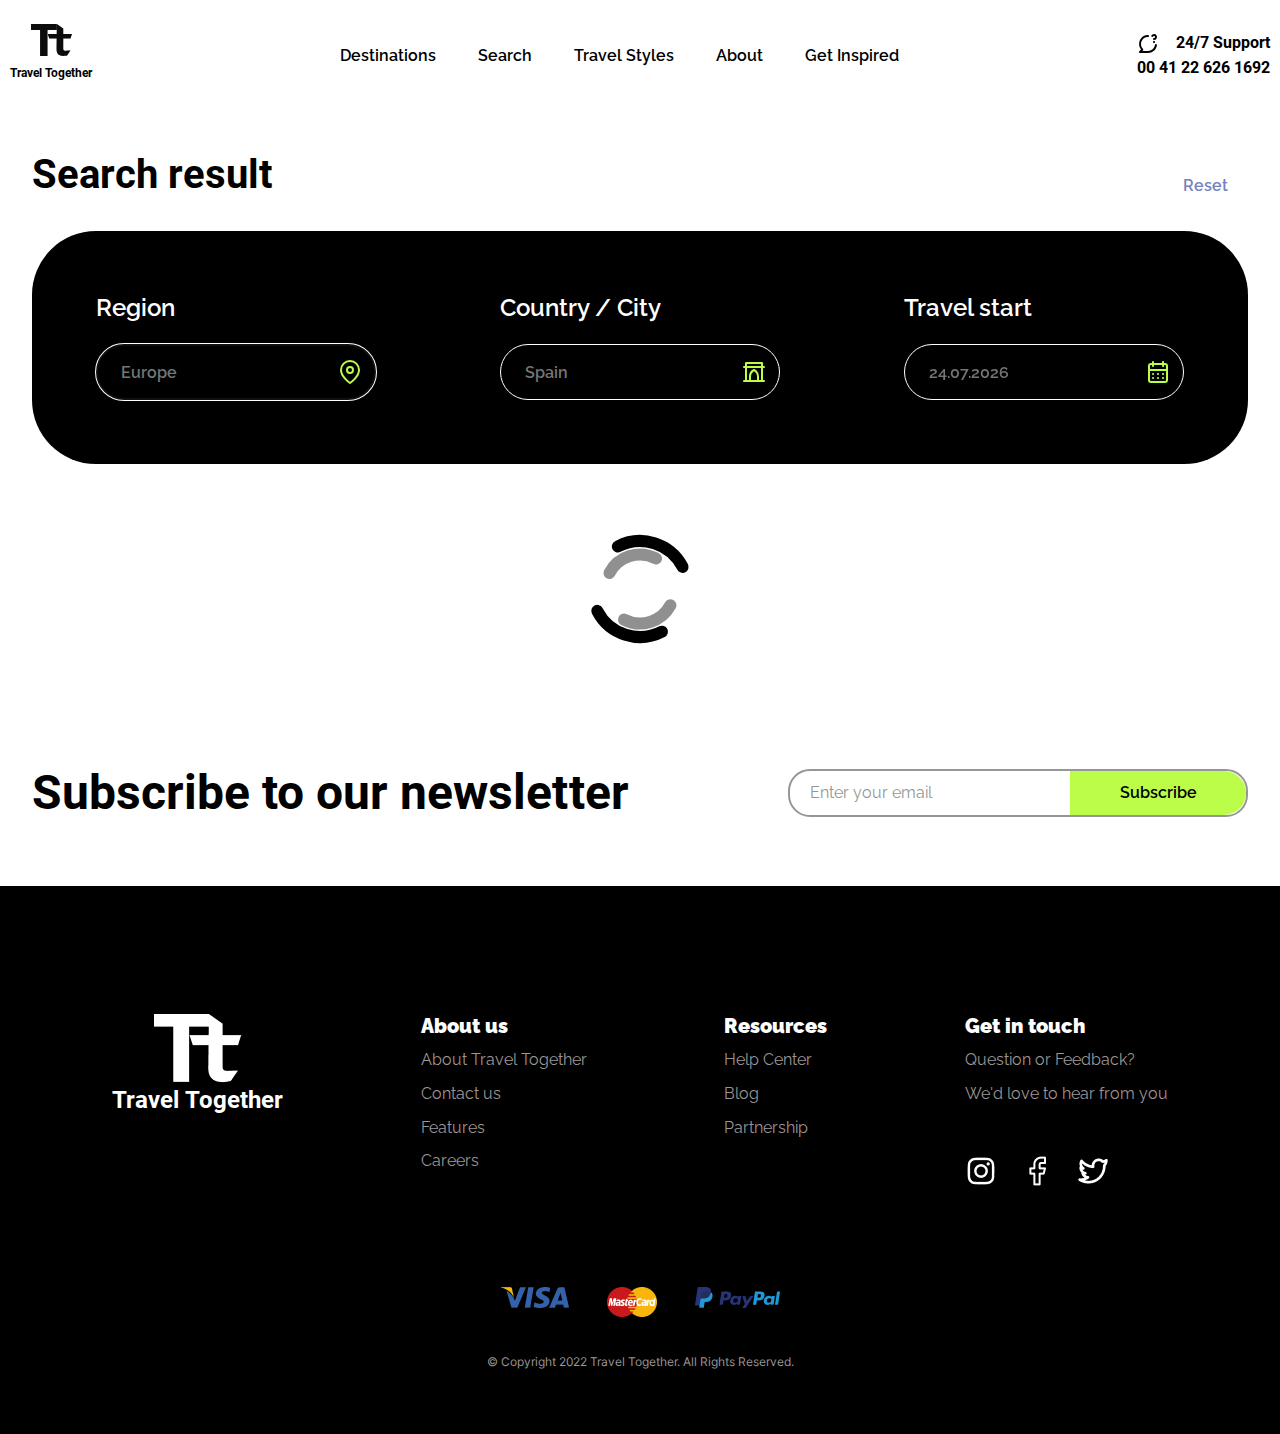
<file: search.html>
<!DOCTYPE html>
<html lang="en">
<head>
    <meta charset="UTF-8">
    <meta http-equiv="X-UA-Compatible" content="IE=edge">
    <meta name="viewport" content="width=device-width, initial-scale=1.0">
    <link rel="icon" href="website_ico.9db0eac7.png" type="image/png">
    <title>Travel Together - Search</title>
    <link rel="stylesheet" href="reset.b9799f14.css">
    <link rel="stylesheet" href="styles.9fe86ac4.css">
    <link rel="stylesheet" href="style.03591124.css">
    <script type="module" src="app.84fd8526.js"></script>
    <script type="module" src="app.18dd2e83.js"></script>
</head>
<body>
    <nav class="navigation">
        <div class="desktop-navigation">
            <a class="logo-field" href="index.html">
                <svg xmlns="http://www.w3.org/2000/svg" width="41" height="32" fill="none">
                    <path fill="#101010" d="m40.997 9.94008-1.5184 4.68422H18.2209l-1.5184-4.68422H40.997ZM25.8129 0l6.4518 4.55522V24.5333c0 .5738.0667 1.0209.2002 1.3412.1334.3069.3603.5271.6806.6606.3336.1201.774.1801 1.3212.1801.387 0 .7073-.0066.9608-.02.2536-.0267 3.8242-.083 4.0511-.1231l-3.3304 4.8474c-.5739.1868-1.1744.3269-1.8016.4204-.6273.1067-1.2945.1601-2.0018.1601-1.4413 0-2.6758-.2269-3.7034-.6806-1.0142-.4538-1.7883-1.1677-2.3221-2.1419-.5338-.9743-.8007-2.2421-.8007-3.8035L25.8129 0Z"></path>
                    <path fill="#000" fill-opacity=".2" d="m40.997 9.94008-1.5184 4.68422H18.2209l-1.5184-4.68422H40.997ZM25.8129 0l6.4518 4.55522V24.5333c0 .5738.0667 1.0209.2002 1.3412.1334.3069.3603.5271.6806.6606.3336.1201.774.1801 1.3212.1801.387 0 .7073-.0066.9608-.02.2536-.0267 3.8242-.083 4.0511-.1231l-3.3304 4.8474c-.5739.1868-1.1744.3269-1.8016.4204-.6273.1067-1.2945.1601-2.0018.1601-1.4413 0-2.6758-.2269-3.7034-.6806-1.0142-.4538-1.7883-1.1677-2.3221-2.1419-.5338-.9743-.8007-2.2421-.8007-3.8035L25.8129 0Z"></path>
                    <path fill="#101010" d="M16.5228 0v31.8866H9.07801V0h7.44479Zm9.2901 0v5.93493H0V0h25.8129Z"></path>
                    <path fill="#000" fill-opacity=".2" d="M16.5228 0v31.8866H9.07801V0h7.44479Zm9.2901 0v5.93493H0V0h25.8129Z"></path>
                </svg>
                <span class="logo-name">Travel Together</span>
            </a>
            <ul class="nav__list">
                <li class="nav-list__item">
                    <a href="destinations.html">Destinations</a>
                </li>
                <li class="nav-list__item">
                    <a href="search.html">Search</a>
                </li>
                <li class="nav-list__item">
                    <a href="#">Travel Styles</a>
                </li>
                <li class="nav-list__item">
                    <a href="about.html">About</a>
                </li>
                <li class="nav-list__item">
                    <a href="#">Get Inspired</a>
                </li>
            </ul>
            <div class="fast-info fast-info-visible">
                <div class="fast-info-number">
                    <svg xmlns="http://www.w3.org/2000/svg" width="24" height="24" fill="none">
                        <path fill="#000" d="M14.77 5.87c.2296.13037.5015.16464.7563.09532A.99985.99985 0 0 0 16.13 5.5a1.00022 1.00022 0 0 1 .4834-.42922.9999.9999 0 0 1 .6449-.04384A.99978.99978 0 0 1 18 6a.99975.99975 0 0 1-.2929.70711A.99997.99997 0 0 1 17 7a.99997.99997 0 0 0-1 1 .99997.99997 0 0 0 1 1 3.00014 3.00014 0 0 0 2.5969-1.50125A2.99998 2.99998 0 0 0 16.9976 3 3.00003 3.00003 0 0 0 14.4 4.5a1.00063 1.00063 0 0 0-.1262.371.9995.9995 0 0 0 .0261.391.99989.99989 0 0 0 .4701.608Zm4.3 7.13a.99973.99973 0 0 0-.7377.1985c-.21.1612-.3474.3991-.3823.6615-.2098 1.6952-1.0323 3.2551-2.3124 4.386A7.00017 7.00017 0 0 1 11 20H5.41002l.65-.65a1.00004 1.00004 0 0 0 0-1.41A6.99999 6.99999 0 0 1 11 6a.99997.99997 0 0 0 .7071-.29289A.99975.99975 0 0 0 12 5a.99975.99975 0 0 0-.2929-.70711A.99997.99997 0 0 0 11 4a9.00004 9.00004 0 0 0-8.07892 5.11112 9.00008 9.00008 0 0 0-.82602 4.90458A9.0001 9.0001 0 0 0 4.00002 18.61l-1.71 1.68a.99997.99997 0 0 0-.21 1.09c.07502.1826.20242.3389.36614.4493.16372.1103.35643.1697.55386.1707H11a9.00004 9.00004 0 0 0 5.9518-2.2479c1.6441-1.449 2.7031-3.448 2.9782-5.6221a.99964.99964 0 0 0-.0229-.3915.99955.99955 0 0 0-.4658-.6121A1.0003 1.0003 0 0 0 19.07 13Zm-1.69-2.93a.9999.9999 0 0 0-.58-.07l-.18.06-.18.09-.15.13a1.00117 1.00117 0 0 0-.21.32.84027.84027 0 0 0-.08.4c-.0029.1334.0209.266.07.39.0517.12.1265.2287.22.32.0935.0927.2043.166.3261.2158.1218.0497.2523.075.3839.0742.2652 0 .5196-.1054.7071-.2929A.99969.99969 0 0 0 18 11a.83948.83948 0 0 0-.08-.38 1.06994 1.06994 0 0 0-.54-.54v-.01Z"></path>
                    </svg>
                    <span class="fast-info-content">24/7 Support</span>
                </div>
                <span class="fast-info-content">00 41 22 626 1692</span>
            </div>
            <div class="nav-mobile">
                <div class="rectangle first-layer"></div>
                <div class="rectangle second-layer"></div>
                <div class="rectangle third-layer"></div>
            </div>
        </div>
        <ul class="mobile__list">
            <li class="nav-list__item">
                <a href="destinations.html">Destinations</a>
            </li>
            <li class="nav-list__item">
                <a href="search.html">Search</a>
            </li>
            <li class="nav-list__item">
                <a href="#">Travel Styles</a>
            </li>
            <li class="nav-list__item">
                <a href="about.html">About</a>
            </li>
            <li class="nav-list__item">
                <a href="#">Get Inspired</a>
            </li>
            <li class="nav-list__item">
                <div class="contact-info">
                    <div class="info-number">
                        <svg xmlns="http://www.w3.org/2000/svg" width="24" height="24" fill="none">
                            <path fill="#000" d="M14.77 5.87c.2296.13037.5015.16464.7563.09532A.99985.99985 0 0 0 16.13 5.5a1.00022 1.00022 0 0 1 .4834-.42922.9999.9999 0 0 1 .6449-.04384A.99978.99978 0 0 1 18 6a.99975.99975 0 0 1-.2929.70711A.99997.99997 0 0 1 17 7a.99997.99997 0 0 0-1 1 .99997.99997 0 0 0 1 1 3.00014 3.00014 0 0 0 2.5969-1.50125A2.99998 2.99998 0 0 0 16.9976 3 3.00003 3.00003 0 0 0 14.4 4.5a1.00063 1.00063 0 0 0-.1262.371.9995.9995 0 0 0 .0261.391.99989.99989 0 0 0 .4701.608Zm4.3 7.13a.99973.99973 0 0 0-.7377.1985c-.21.1612-.3474.3991-.3823.6615-.2098 1.6952-1.0323 3.2551-2.3124 4.386A7.00017 7.00017 0 0 1 11 20H5.41002l.65-.65a1.00004 1.00004 0 0 0 0-1.41A6.99999 6.99999 0 0 1 11 6a.99997.99997 0 0 0 .7071-.29289A.99975.99975 0 0 0 12 5a.99975.99975 0 0 0-.2929-.70711A.99997.99997 0 0 0 11 4a9.00004 9.00004 0 0 0-8.07892 5.11112 9.00008 9.00008 0 0 0-.82602 4.90458A9.0001 9.0001 0 0 0 4.00002 18.61l-1.71 1.68a.99997.99997 0 0 0-.21 1.09c.07502.1826.20242.3389.36614.4493.16372.1103.35643.1697.55386.1707H11a9.00004 9.00004 0 0 0 5.9518-2.2479c1.6441-1.449 2.7031-3.448 2.9782-5.6221a.99964.99964 0 0 0-.0229-.3915.99955.99955 0 0 0-.4658-.6121A1.0003 1.0003 0 0 0 19.07 13Zm-1.69-2.93a.9999.9999 0 0 0-.58-.07l-.18.06-.18.09-.15.13a1.00117 1.00117 0 0 0-.21.32.84027.84027 0 0 0-.08.4c-.0029.1334.0209.266.07.39.0517.12.1265.2287.22.32.0935.0927.2043.166.3261.2158.1218.0497.2523.075.3839.0742.2652 0 .5196-.1054.7071-.2929A.99969.99969 0 0 0 18 11a.83948.83948 0 0 0-.08-.38 1.06994 1.06994 0 0 0-.54-.54v-.01Z"></path>
                        </svg>
                        <span class="fast-info-content">24/7 Support</span>
                    </div>
                    <span class="fast-info-content">00 41 22 626 1692</span>
                </div>
            </li>
        </ul>
    </nav>
    <main class="main">
        <section class="main-section search-result">
            <div class="main-section-wrapper">
                <div class="search-header-field">
                    <span class="section-header search-header">Search result</span>
                    <span class="reset-button">Reset</span>
                </div>
                <div class="search-result-field">
                    <div class="search-result-inputs-field">
                        <div class="search-category">
                            <span class="search-category-header">Region</span>
                            <div class="search-category-input-field">
                                <input class="search-category-input region-input" type="text" placeholder="Europe">
                                <svg class="search-category-input-svg" xmlns="http://www.w3.org/2000/svg" width="24" height="24" fill="none">
                                    <path stroke="#BCFD49" stroke-linecap="round" stroke-linejoin="round" stroke-width="2" d="M21 10c0 7-9 13-9 13s-9-6-9-13c0-2.38695.94821-4.67613 2.63604-6.36396S9.61305 1 12 1c2.3869 0 4.6761.94821 6.364 2.63604C20.0518 5.32387 21 7.61305 21 10Z"></path>
                                    <path stroke="#BCFD49" stroke-linecap="round" stroke-linejoin="round" stroke-width="2" d="M12 13c1.6569 0 3-1.3431 3-3 0-1.65685-1.3431-3-3-3s-3 1.34315-3 3c0 1.6569 1.3431 3 3 3Z"></path>
                                </svg>
                            </div>
                        </div>
                        <div class="search-category">
                            <span class="search-category-header">Country / City</span>
                            <div class="search-category-input-field">
                                <input class="search-category-input country-input" type="text" placeholder="Spain">
                                <svg class="search-category-input-svg" xmlns="http://www.w3.org/2000/svg" width="24" height="24" fill="none">
                                    <path fill="#BCFD49" d="M22 20h-1V8h1a.99997.99997 0 0 0 1-1 .99997.99997 0 0 0-1-1h-1V3a.99997.99997 0 0 0-1-1H4a1.00003 1.00003 0 0 0-1 1v3H2a1.00003 1.00003 0 0 0-1 1 1.00003 1.00003 0 0 0 1 1h1v12H2a.99997.99997 0 0 0-.70711 1.7071C1.48043 21.8946 1.73478 22 2 22h20c.2652 0 .5196-.1054.7071-.2929A1.0001 1.0001 0 0 0 23 21c0-.2652-.1054-.5196-.2929-.7071A1.0001 1.0001 0 0 0 22 20Zm-7 0H9v-3.53a6.20984 6.20984 0 0 1 .79831-3.0599A6.20989 6.20989 0 0 1 12 11.14a6.21 6.21 0 0 1 3 5.33V20Zm4 0h-2v-3.53a8.16996 8.16996 0 0 0-1.2206-4.3318A8.17006 8.17006 0 0 0 12.45 9.11a1.00012 1.00012 0 0 0-.9 0A8.16995 8.16995 0 0 0 7 16.47V20H5V8h14v12Zm0-14H5V4h14v2Z"></path>
                                </svg>
                            </div>
                        </div>
                        <div class="search-category">
                            <span class="search-category-header">Travel start</span>
                            <div class="search-category-input-field">
                                <input class="search-category-input date-input" type="text">
                                <svg class="search-category-input-svg" xmlns="http://www.w3.org/2000/svg" width="24" height="24" fill="none">
                                    <path fill="#BCFD49" d="M12 19a1 1 0 0 0 .5556-.1685c.1644-.1099.2926-.2661.3683-.4488a.99982.99982 0 0 0 .0569-.5778.99946.99946 0 0 0-.2737-.512.99946.99946 0 0 0-.512-.2737.99982.99982 0 0 0-.5778.0569 1.00065 1.00065 0 0 0-.4488.3683 1.0001 1.0001 0 0 0 .1244 1.2627c.1875.1875.4419.2929.7071.2929Zm5 0a1 1 0 0 0 .5556-.1685c.1644-.1099.2926-.2661.3683-.4488a.99982.99982 0 0 0 .0569-.5778.99946.99946 0 0 0-.2737-.512.99946.99946 0 0 0-.512-.2737.99982.99982 0 0 0-.5778.0569 1.00065 1.00065 0 0 0-.4488.3683 1.0001 1.0001 0 0 0 .1244 1.2627c.1875.1875.4419.2929.7071.2929Zm0-4a1 1 0 0 0 .5556-.1685c.1644-.1099.2926-.2661.3683-.4488a.99982.99982 0 0 0 .0569-.5778.99946.99946 0 0 0-.2737-.512.99946.99946 0 0 0-.512-.2737.99982.99982 0 0 0-.5778.0569 1.00065 1.00065 0 0 0-.4488.3683 1.0001 1.0001 0 0 0 .1244 1.2627c.1875.1875.4419.2929.7071.2929Zm-5 0a1 1 0 0 0 .5556-.1685c.1644-.1099.2926-.2661.3683-.4488a.99982.99982 0 0 0 .0569-.5778.99946.99946 0 0 0-.2737-.512.99946.99946 0 0 0-.512-.2737.99982.99982 0 0 0-.5778.0569 1.00065 1.00065 0 0 0-.4488.3683 1.0001 1.0001 0 0 0 .1244 1.2627c.1875.1875.4419.2929.7071.2929Zm7-12h-1V2a.99997.99997 0 0 0-1.7071-.70711A1.00017 1.00017 0 0 0 16 2v1H8V2a1.00003 1.00003 0 0 0-1-1 1.00003 1.00003 0 0 0-1 1v1H5a3 3 0 0 0-3 3v14a3.00002 3.00002 0 0 0 3 3h14a3.00008 3.00008 0 0 0 3-3V6a3.00006 3.00006 0 0 0-3-3Zm1 17c0 .2652-.1054.5196-.2929.7071A1.0001 1.0001 0 0 1 19 21H5a.99997.99997 0 0 1-1-1v-9h16v9Zm0-11H4V6a1.00003 1.00003 0 0 1 1-1h1v1a1.00003 1.00003 0 0 0 1 1 1.00003 1.00003 0 0 0 1-1V5h8v1a.99997.99997 0 0 0 1.7071.70711A1.00017 1.00017 0 0 0 18 6V5h1a.99997.99997 0 0 1 1 1v3ZM7 15a.99983.99983 0 0 0 .92388-.6173 1.00008 1.00008 0 0 0 .05691-.5778.99973.99973 0 0 0-.27368-.512.99984.99984 0 0 0-.51202-.2737.99976.99976 0 0 0-.57777.0569 1.00036 1.00036 0 0 0-.44879.3683A1.00018 1.00018 0 0 0 6 14a.99997.99997 0 0 0 1 1Zm0 4a.99983.99983 0 0 0 .92388-.6173 1.00008 1.00008 0 0 0 .05691-.5778.99973.99973 0 0 0-.27368-.512.99984.99984 0 0 0-.51202-.2737.99976.99976 0 0 0-.57777.0569 1.00036 1.00036 0 0 0-.44879.3683A1.00018 1.00018 0 0 0 6 18a.99997.99997 0 0 0 1 1Z"></path>
                                </svg>
                            </div>
                        </div>
                    </div>
                </div>
            </div>
        </section>

        <section class="main-section trips">
            <div class="main-section-wrapper trips-wrapper">
                
            </div>
            <img class="error-image" src="woman-with-red-hair-confuse-hand-head-question-mark-illustration_619097-95.262ffd29.webp" alt="">
        </section>

        <div class="popup-wrapper">
            <div class="popup-field"></div>
            <div class="button">
                <div class="cross-rectangle rotate-plus"></div>
                <div class="cross-rectangle rotate-minus"></div>
            </div>
        </div>
        
        <section class="main-section subscription">
            <div class="main-section-wrapper subscription-wrapper">
                <span class="section-header subscription-header">Subscribe to our newsletter</span>
                <form class="subscription-input-field">
                    <input class="subscription__input" type="email" placeholder="Enter your email">
                    <button type="submit" class="hero-go-button subscription__button">Subscribe</button>
                </form>
            </div>
        </section>
    </main>

    <footer class="footer">
        <div class="footer-info">
            <a class="logo-field footer-logo-field" href="index.html">
                <img src="footer-logo.f9b73ca3.png" alt="footer-logo">
                <span class="footer-logo-name">Travel Together</span>
            </a>
            <ul class="footer-info__list">
                <li class="footer-info-list__item header__item">About us</li>
                <li class="footer-info-list__item"><a href="search.html">About Travel Together</a></li>
                <li class="footer-info-list__item"><a href="#">Contact us</a></li>
                <li class="footer-info-list__item"><a href="#">Features</a></li>
                <li class="footer-info-list__item"><a href="#">Careers</a></li>
            </ul>
            <ul class="footer-info__list">
                <li class="footer-info-list__item header__item">Resources</li>
                <li class="footer-info-list__item"><a href="#">Help Center</a></li>
                <li class="footer-info-list__item"><a href="#">Blog</a></li>
                <li class="footer-info-list__item"><a href="#">Partnership</a></li>
            </ul>
            <ul class="footer-info__list">
                <li class="footer-info-list__item header__item">Get in touch</li>
                <li class="footer-info-list__item"><a href="#">Question or Feedback?</a></li>
                <li class="footer-info-list__item"><a href="#">We'd love to hear from you</a></li>
                <li class="footer-info-list__item social-links">
                    <a href="https://www.instagram.com/" target="blank"><img src="social-instagram.837ec0f3.png" alt=""></a>
                    <a href="https://ru-ru.facebook.com/" target="blank"><img src="social-facebook.ee20db4c.png" alt=""></a>
                    <a href="https://twitter.com/?lang=ru" target="blank"><img src="social-twitter.b234404c.png" alt=""></a>
                </li>
            </ul>
        </div>
        <div class="payment-systems">
            <img src="payment-visa.ee4975cb.png" width="68px" height="21px" alt="payment-system-1">
            <img src="payment-mastercard.57ee394b.png" width="50px" height="30px" alt="payment-system-2">
            <img src="payment-paypal.8ea03d9d.png" width="85px" height="21px" alt="payment-system-3">
        </div>
        <span class="copyright">© Copyright 2022 Travel Together. All Rights Reserved.</span>
    </footer>
</body>
</html>
</file>
<file: styles.9fe86ac4.css>
@font-face {
    font-family: "Raleway";
    src: url(Raleway-SemiBold.8b35372b.ttf);
}
@font-face {
    font-family: "RalewayR";
    src: url(Raleway-Regular.628d4965.ttf);
}
@font-face {
    font-family: "RalewayB";
    src: url(Raleway-Black.575a8048.ttf);
}
@font-face {
    font-family: "RalewayBold";
    src: url(Raleway-Bold.e2ddc7dd.ttf);
}
@font-face {
    font-family: "RobotoR";
    src: url(Roboto-Regular.066712b8.ttf);
}
@font-face {
    font-family: "RobotoB";
    src: url(Roboto-Bold.ccce0b47.ttf);
}
@font-face {
    font-family: "RobotoBlack";
    src: url(Roboto-Black.24043b28.ttf);
}
@font-face {
    font-family: "Inter";
    src: url(Inter-Regular.f6ee7e35.otf);
}


::-webkit-scrollbar {
    width: 10px;
    background-color: #e2e2e2;
}

::-webkit-scrollbar-thumb {
    background-color: #bcfd49;
    border-radius: 30px;
}

a {
    color: black;
}

body {
    font-family: "Raleway";
    font-size: 16px;
    line-height: 160%;
}

.lock {
    overflow: hidden;
}


/* Navigation */
.navigation {
    max-width: 1440px;
    margin: 0 auto;
    display: flex;
    flex-direction: column;
}

.desktop-navigation {
    align-items: center;
    display: flex;
    justify-content: space-between;
    padding: 24px 10px;
}

.logo-field {
    display: flex;
    flex-direction: column;
    align-items: center;
    gap: 5px;
    margin-right: 30px;
}

.logo-img {
    width: 41px;
    height: 32px;
}

.logo-name {
    font-size: 12px;
    font-family: "RobotoB";
    white-space: nowrap;
}

.nav__list, .mobile__list {
    display: flex;
    justify-content: space-between;
    gap: 32px;
    margin-right: 20px;
}

.mobile__list {
    display: none;
}

.mobile-list-active {
    display: flex;
    flex-direction: column;
    padding: 10px;
}

.nav-list__item {
    white-space: nowrap;
}

.nav-list__item a {
    padding: 5px;
    border-radius: 15px;
}

.nav-list__item a:hover {
    background-color: #BCFD49;
}

.search-field {
    position: relative;
    margin-right: 22px;
}

.search__input {
    width: 340px;
    height: 48px;
    border-radius: 22px;
    border: 2px solid #969696;
    padding-left: 20px;
    color: #969696;
}

.search__input::placeholder {
    color: #969696;
    font-family: "RalewayR";
}

.search-ico-field {
    background: #BCFD49;
    width: 40px;
    height: 40px;
    border-radius: 20px;
    position: absolute;
    display: flex;
    justify-content: center;
    align-items: center;
    right: 4px;
    top: 4px;
}

.search-ico {
    width: 24px;
    height: 24px;
}

.fast-info-number, .info-number {
    display: flex;
    justify-content: space-between;
    align-items: center;
}

.info-number {
    justify-content: flex-start;
    gap: 16px;
}

.fast-info-content {
    font-family: "RobotoB";
    white-space: nowrap;
}

.nav-mobile {
    display: flex;
    flex-direction: column;
    gap: 7px;
    display: none;
    cursor: pointer;
    padding: 10px;
}

.nav-mobile-active {
    height: 100vh;
    overflow: hidden;
}

.mobile-position {
    transform: rotate(45deg);
    position: absolute;
    left: 0;
    width: 40px !important;
}

.mobile-position-hidden {
    display: none;
}

.mobile-position-reverse {
    transform: rotate(-45deg);
    position: absolute;
    left: 0;
    width: 40px !important;
}

.mobile-active {
    position: relative;
    width: 60px;
}

.rectangle {
    width: 30px;
    height: 4px;
    background-color: #000;
    transition: all 0.5s ease 0s;
}

.hidden {
    display: none;
}

.hero-section {
    position: relative;
}

/* Slider */
.hero-slider {
    position: relative;
    width: 100%;
    height: 100%;
    overflow: hidden;
}
  
.hero-slider-slides {
    display: flex;
    width: 100%;
    height: 100%;
}
  
.hero-slider-slides img {
    width: 100%;
    height: 100%;
    object-fit: cover;
}
  
.hero-pagination, .review-pagination {
    position: absolute;
    bottom: 3%;
    left: 50%;
    transform: translateX(-50%);
    display: flex;
}
  
.hero-pagination button, .review-pagination button {
    background-color: transparent;
    border: 1px solid #fff;
    border-radius: 7px;
    width: 10px;
    height: 14px;
    cursor: pointer;
    margin: 0 5px;
}
  
.hero-pagination button.active, .review-pagination button.active {
    background-color: #fff;
}

.hero-slider-next, .hero-slider-prev {
    position: absolute;
    top: 31%;
    background: transparent;
    border: none;
    cursor: pointer;
}

.hero-slider-next {
    right: 5%;
}

.hero-slider-prev {
    left: 5%;
}

.slider-button-circle {
    r: 19.5;
}

.hero-header {
    font-family: "RobotoBlack";
    color: #ffffff;
    text-shadow: 1px 0 1px #000, 0 1px 1px #000, -1px 0 1px #000, 0 -1px 1px #000;
    position: absolute;
    top: 10%;
    left: 50%;
    font-size: 64px;
    text-transform: uppercase;
    white-space: nowrap;
    transform: translateX(-50%);
}

.hero-go-button {
    background-color: #BCFD49;
    font-family: "Raleway";
    height: 56px;
    display: flex;
    justify-content: center;
    align-items: center;
}

.hero-large-button {
    width: 384px;
    border-radius: 48px;
    font-size: 24px;
    position: absolute;
    top: 31%;
    left: 50%;
    transform: translateX(-50%);
}

.hero-search-field {
    background: #F2F1F1;
    display: flex;
    align-items: center;
    justify-content: space-between;
    height: 80px;
    width: 1200px;
    padding: 0 24px 0 0;
    border-radius: 80px;
    position: absolute;
    left: 50%;
    bottom: 40%;
    transform: translateX(-50%);
}

.hero-search-categories {
    display: flex;
}

.hero-search-category {
    display: flex;
    align-items: center;
    padding: 0 42px 0 24px;
    height: 80px;
    gap: 16px;
}

.hero-search-input {
    color: #6C7072;
    border: none;
    background-color: transparent;
    width: 203px;
    outline: none;
}

.hero-medium-button {
    width: 160px;
    border-radius: 48px;
}

.partition-section {
    border-left: 1px solid #CCCCCC;
    border-right: 1px solid #CCCCCC;
}



.main-section {
    max-width: 1236px;
    padding-bottom: 100px;
    margin: 0 auto;
}



/* Popular Searches */
.popular-searches {
    padding: 128px 0;
    max-width: 1216px;
    display: flex;
    flex-direction: column;
    justify-content: center;
}

.section-header {
    font-size: 64px;
    font-family: "RobotoB";
    margin: 0 auto;
    padding-bottom: 64px;
    text-align: center;
    line-height: 120%;
}

.popular-searches__list {
    display: flex;
    flex-direction: row;  
    justify-content: center; 
    flex-wrap: wrap;
    gap: 15px;
}

.popular-searches-list__item {
    border: 1px solid #72777A;
    border-radius: 56px;
    width: 190px;
    height: 50px;
    display: flex;
    align-items: center;
    justify-content: center;
    white-space: nowrap;
    cursor: pointer;
}




/* Recently wieved trips */
.main-section-wrapper {
    width: 100%;
    padding: 0 10px;
    display: flex;
    flex-direction: column;
}

.recently-trips-header-field {
    display: flex;
    justify-content: center;
    position: relative;
    margin-bottom: 64px;
}

.recently-trips-header {
    padding-bottom: 0;
    margin: 0;
}

.recently-trips-link {
    color: #7483BD;
    position: absolute;
    right: 0;
    top: 50%;
    transform: translateX(-50%);
}

.recently-trips__list, .trips__list {
    display: flex;
    justify-content: space-around;
    flex-wrap: wrap;
}

.trips-list__item {
    width: 384px;
    display: flex;
    flex-direction: column;
    align-items: center;
    border: 1px solid #CECACA;
    border-radius: 48px;
    box-shadow: 1px 1px 10px #d4d4d4;
}

.recently-trips-preview {
    position: relative;
    margin-bottom: 24px;
    width: 100%;
    max-width:none !important;
}

.recently-trips-preview-price {
    background-color:#BCFD49;
    width: 196px;
    height: 46px;
    border-top-left-radius: 46px;
    border-bottom-right-radius: 46px;
    display: flex;
    justify-content: center;
    align-items: center;
    font-family: "RobotoB";
    position: absolute;
    bottom: 0;
    right: 0;
}

.recently-trips-list-item-wrapper {
    margin: 0 22px;
    padding-bottom: 32px;
    border-bottom: 1px dashed #72777A;
    min-height: 230px;
}

.recently-trips-list-item-header {
    font-family: "RobotoB";
    font-size: 24px;
}

.recently-trips-rating-field {
    display: flex;
    align-items: center;
    gap: 16px;
    padding: 16px 0;
}

.recently-trips-rating-field-stars {
    display: flex;
}

.recently-trips-rating-field-number {
    font-family: "RobotoB";
}

.recently-trips-description {
    display: flex;
    align-items: center;
    gap: 4px;
}

.recently-trips-small-button {
    margin: 32px 0 40px;
    width: 209px;
    height: 48px;
    border-radius: 48px;
}

.recently-trips-description-field {
    display: flex;
    justify-content: space-between;
    padding-bottom: 24px;
}

.recently-trips-description-content {
    font-family: "RobotoB";
    color: #808080;
}

.recently-trips-medium-button {
    height: 56px;
    width: 250px;
    border-radius: 56px;
}

.recently-trips-control {
    padding-top: 50px;
    display: flex;
    justify-content: center;
    display: none;
}



/* Most popular trips */
.popular-trips {
    padding: 64px 0 128px;
    box-shadow: 0px 1px 24px 8px rgba(20, 20, 20, 0.08);
}

.main-section-wrapper {
    padding: 0 10px;
    display: flex;
    flex-direction: column;
}

.popular-trips-wrapper {
    max-width: 1236px;
    margin: 0 auto;
}

.popular-trips-header-field {
    display: flex;
    justify-content: center;
    position: relative;
    flex-direction: column;
}

.popular-trips-header {
    padding: 0;
}

.popular-trips-control {
    position: absolute;
    top: 50%;
    right: 0;
    transform: translateY(-50%);
}


.popular-trips-slider-prev, .popular-trips-slider-next {
    border: none;
    background: #fff;
    cursor: pointer;
}

.popular-trips__list {
    display: flex;
    gap: 2%;
    width: 100%;
    scroll-snap-type: x mandatory;
    overflow: auto;
    padding: 70px 0;
}

.popular-trips__list::-webkit-scrollbar {
    display: none;
}

.popular-trips-list__item {
    width: 49%;
    scroll-snap-align: start;
    flex-grow: 1;
    flex-shrink: 0;
}

.trips-list-item-image {
    height: 100%;
    width: 100%;
    border-radius: 48px;
    object-fit: cover;
}

.popular-trips-button {
    width: 190px;
    padding: 15px 64px;
    border: 1px solid #404446;
    border-radius: 48px;
    background: transparent;
    margin: 0 auto;
}


/* Why choose Travel Together */
.choose-reason {
    padding-top: 128px;
}
.choose-reason__list {
    display: flex;
    flex-direction: row;
    flex-wrap: wrap;
    justify-content: space-around;
    gap: 16px;
}

.choose-reason-list__item {
    padding: 31px 69px;
    display: flex;
    flex-direction: column;
    align-items: center;
    gap: 8px;
    border-radius: 64px;
    border: 1px solid #CECACA;
}

.choose-reason-list__item:hover {
    transition: 0.3s;
    background-color: #BCFD49;
}

.choose-reason-name {
    font-size: 24px;
    text-align: center;
}

.choose-reason-description {
    font-family: "RalewayR";
    max-width: 246px;
    text-align: center;
}

/* What travellers are saying */
.travellers-review {
    padding-bottom: 140px;
}

.travellers-review-wrapper {
    position: relative;
}

.black-insert {
    background: #000;
    margin: 0 auto;
    width: 748px;
    height: 464px;
    border-radius: 34px;
}

.carousel__list {
    display: flex;
    overflow: auto;
    width: 100%;
    scrollbar-width: none;
    scroll-snap-type: x mandatory;
    gap: 2%;
    position: absolute;
    top: 50%;
    transform: translateY(-50%);
    padding: 34px 0;
}

.carousel__list::-webkit-scrollbar {
    display: none;
}

.carousel-list__item {
    background: #fff;
    display: flex;
    flex-direction: column;
    padding: 32px 32px 80px;
    width: 32%;
    scroll-snap-align: start;
    flex-shrink: 0;
    flex-grow: 1;
    border: 2px solid #F3F2F2;
    border-radius: 20px;
}

.review-name {
    font-size: 20px;
    padding: 8px 0 13px ;
}

.review-description {
    font-family: "RalewayR";
}





/* Where are we go */
.places {
    padding-bottom: 130px;
}

.places__list {
    display: flex;
    justify-content: center;
    flex-wrap: wrap;
    gap: 32px;
}

.places-list__item {
    position: relative;
}

.places-name {
    position: absolute;
    color: #fff;
    font-size: 48px;
    font-family: "RalewayB";
    top: 50%;
    left: 50%;
    transform: translate(-50%,-50%);
    white-space: nowrap;
    line-height: 160%;
}

.places-item-more {
    cursor: pointer;
}



/* Try our app */
.travel-application {
    padding: 0;
    margin-bottom: 128px;
    position: relative;
}

.travel-application-content {
    display: flex;
    flex-direction: column;
    border-radius: 64px;
    background-color: #BCFD49;
    padding: 64px;
}

.travel-application-header {
    font-size: 48px;
    margin: 0;
    text-align: left;
    line-height: 120%;
    padding-bottom: 25px;
    position: relative;
    z-index: 1;
}

.travel-application-description {
    font-size: 16px;
    font-family: "RalewayR";
    max-width: 593px;
    letter-spacing: 0.02em;
    padding-bottom: 59px;
    z-index: 1;
}

.app-stores {
    display: flex;
    gap: 32px;
    z-index: 1;
}

.application-image {
    position: absolute;
    bottom: 0;
    right: 0;
}


/* Subscribe field */
.subscription {
    padding-bottom: 64px;
}

.subscription-wrapper {
    display: flex;
    flex-direction: row;
    justify-content: space-between;
    flex-wrap: wrap;
    align-items: center;
}

.subscription-header {
    font-size: 48px;
    text-align: left;
    margin: 0;
    padding: 0;
    text-align: center;
}

.subscription-input-field {
    position: relative;
    height: 48px;
}

.subscription__input {
    width: 460px;
    height: 48px;
    border-radius: 22px;
    border: 2px solid #969696;
    padding-left: 20px;
    color: #969696;
}

.subscription__input::placeholder {
    color: #969696;
    font-family: "RalewayR";
}

.subscription__button {
    position: absolute;
    right: 2px;
    height: 44px;
    top: 50%;
    transform: translateY(-50%);
    width: 176px;
    border-top-right-radius: 24px;
    border-bottom-right-radius: 24px;
    border: none;
    cursor: pointer;
}




/* Footer */
.footer {
    background-color: #000;
    padding: 128px 112px 60px; 
    display: flex;
    flex-direction: column;
    
}

.footer-logo-name {
    color: #fff;
    font-size: 24px;
    font-family: "RobotoB";
    text-align: center;
}

.footer-info {
    display: flex;
    justify-content: space-between;
    padding-bottom: 100px;
    flex-wrap: wrap;
}

.footer-logo-field {
    margin: 0;
}

.footer-info__list {
    display: flex;
    flex-direction: column;
    gap: 8px;
    font-family: "RalewayR";
}

.footer-info-list__item a:hover {
    color: #fff;
}

.footer-info__list a, .copyright {
    color: #9D9595;
}

.header__item {
    font-size: 20px;
    font-family: "RalewayB";
    color: #fff;
}

.social-links {
    padding-top: 40px;
    display: flex;
    gap: 24px;
}

.payment-systems {
    display: flex;
    gap: 38px;
    justify-content: center;
    padding-bottom: 32px;
}

.copyright {
    font-family: "Inter";
    font-size: 12px;
    text-align: center;
}

.centered {
    margin: 0 auto;
}











@media screen and (max-width: 1380px) {
    .hero-search-input::placeholder {
        font-size: 14px;
    }
    .hero-search-category {
        padding-right: 20px;
    }
    .hero-search-field {
        width: 1080px;
    }
}

@media screen and (max-width: 1215px) {
    .search__input {
        max-width: 250px;
    }
    .hero-header, .section-header {
        font-size: 50px;
    }
    .hero-large-button {
        width: 340px;
        border-radius: 40px;
        font-size: 20px;
        height: 50px;
    }
    .hero-medium-button {
        width: 150px;
    }
    .hero-search-category {
        padding-right: 0;
    }
    .hero-search-field {
        width: 1000px;
    }
    .recently-trips__list {
        gap: 15px;
    }
    .subscription-header {
        font-size: 48px;
    }
}

@media screen and (max-width: 1120px) {
    .logo-field {
        margin-right: 20px;
    }
    .nav__list {
        margin-right: 20px;
        gap: 16px;
    }
    .nav-list__item a {
        font-size: 14px;
    }
    .hero-search-category {
        padding-left: 5px;
    }
    .hero-search-field {
        padding: 0 16px;
    }
    .hero-search-field {
        width: 900px;
        height: 60px;
    }
    .hero-medium-button {
        width: 120px;
        height: 46px;
    }
    .hero-search-category {
        height: 60px;
    }
    .subscription-wrapper {
        flex-direction: column;
        align-items: center;
        gap: 20px;
    }
}

@media screen and (max-width: 1050px) {
    .logo-name {
        font-size: 10px;
    }
    .hero-header, .section-header {
        font-size: 44px;
    }
    .hero-large-button {
        width: 280px;
        border-radius: 40px;
        font-size: 18px;
        height: 44px;
    }
    .hero-medium-button {
        width: 130px;
        height: 44px;
        font-size: 14px;
    }
    .subscription-header {
        font-size: 48px;
    }
}

@media screen and (max-width: 1010px) {
    .nav-mobile {
        display: flex;
    }
    .nav__list, .fast-info {
        display: none;
    }
    .logo-name {
        font-size: 12px;
    }
    .logo-field, .search-field {
        margin: 0;
    }
    .hero-search-field {
        flex-direction: column;
        width: auto;
        height: auto;
        border-radius: 10px;
        padding: 8px 8px;
        bottom: 10%;
    }
    .hero-search-categories {
        flex-direction: column;
    }
    .partition-section {
        border: none;
    }
    .hero-search-category {
        padding: 0;
        height: 40px;
    }
    .hero-search-input {
        width: 180px;
    }
    .hero-medium-button {
        height: 36px;
    }
    .footer {
        padding: 128px 80px 80px;
    }
}

@media screen and (max-width: 860px) {
    .hero-header, .section-header {
        font-size: 36px;
    }
    .hero-search-input::placeholder {
        font-size: 12px;
    }
    .hero-search-category {
        height: 35px;
    }
    .footer-info {
        gap: 22px;
        justify-content: space-around;
    }
    .footer-info__list {
        text-align: center;
    }
    .social-links {
        justify-content: space-around;
    }
    .travel-application-description {
        font-weight: bold;
    }
    .subscription-header {
        font-size: 48px;
    }
}

@media screen and (max-width:820px) {
    .recently-trips-link {
        display: none;
    }
    .recently-trips-control {
        display: flex;
    }
    .carousel-list__item {
        width: 49.5%;
    }
    .black-insert {
        width: 680px;
    }
}

@media screen and (max-width: 720px) {
    .black-insert {
        width: 500px;
    }
}

@media screen and (max-width: 680px) {
    .hero-header, .section-header {
        font-size: 28px;
    }
    .hero-search-field {
        display: none;
    }
    .popular-searches {
        padding: 64px 0;
    }
    .popular-searches-list__item {
        font-size: 14px;
        width: 170px;
    }
    .footer-logo-field img {
        height: 40;
        width: 59;
    }
    .footer-logo-name {
        font-size: 16px;
    }
    .subscription-header {
        font-size: 36px;
    }
    .subscription__input {
        width: 300px;
    }
    .subscription__input::placeholder {
        font-size: 12px;
    }
    .subscription__button {
        font-size: 12px;
        width: 100px;
    }
}

@media screen and (max-width: 620px) {
    .desktop-navigation {
        padding: 10px;
    }
    .application-image {
        top: 50%;
        transform: translateY(-50%);
    }
    .black-insert {
        width: 450px;
    }
    .popular-trips-list__item {
        width: 100%;
    }
    .popular-trips-control {
        position: static;
        top: auto;
        right: auto;
        transform: none;
        display: flex;
        justify-content: center;
        padding: 40px 0;
        gap: 40px;
    }
    .popular-trips__list {
        padding: 0 0 70px;
    }
}

@media screen and (max-width: 520px) {
    .hero-large-button {
        width: 200px;
    }
    .popular-searches {
        padding: 32px 0;
    }
    .section-header {
        padding-bottom: 32px;
    }
    .recently-trips-header-field {
        margin-bottom: 0;
    }
    .places-name {
        font-size: 36px;
    }
    .footer {
        padding-top: 80px;
        padding-bottom: 16px;
    }
    .travel-application-header {
        text-align: center;
    }

    .travel-application-description {
        font-size: 14px;
    }
}

@media screen and (max-width: 480px) {
    .travel-application-content {
        padding: 24;
    }
    .application-image {
        opacity: 0.7;
    }
    .carousel-list__item {
        width: 100%;
    }
    .black-insert {
        width: 300px;
    }
}

@media screen and (max-width: 420px) {
    .search__input {
        font-size: 12px;
        height: 30px;
        width: 200px;
    }
    .search-ico-field {
        width: 24px;
        height: 24px;
        right: 3px;
        top: 3px;
    }
    .hero-header, .popular-searches-header {
        font-size: 22px;
    }
    .hero-large-button {
        font-size: 14px;
        width: 160px;
        height: 34px;
    }
    .places-name {
        font-size: 30px;
    }
}

@media screen and (max-width: 380px) {
    .search__input {
        width: 180px;
    }
    .recently-trips-preview-price {
        border-bottom-right-radius: 40px;
    }
    .recently-trips-description-content{
        font-size: 14px;
    }
}

@media screen and (max-width: 360px) {
    .recently-trips-preview-price {
        border-bottom-right-radius: 38px;
    }
}

/*# sourceMappingURL=styles.9fe86ac4.css.map */
</file>
<file: style.03591124.css>
.search-result {
    padding-bottom: 50px;
}

.search-header-field {
    position: relative;
    margin-bottom: 32px;
    display: flex;
    padding-top: 40px;
}

.search-header {
    font-size: 40px;
    padding: 0;
    margin: 0;;
}

.reset-button {
    color: #7483BD;
    position: absolute;
    right: 20px;
    bottom: 0;
    cursor: pointer;
}

.search-result-field {
    border-radius: 64px;
    padding: 64px;
    display: flex;
    flex-direction: column;
    background: #000;
}

.search-result-inputs-field {
    display: flex;
    justify-content: space-between;
    flex-wrap: wrap;
}

.search-category {
    display: flex;
    flex-direction: column;
    gap: 24px ;
}

.search-category-header {
    color: #fff;
    font-size: 24px;
}

.search-category-input {
    background: #000;
    border: 1px solid #fff;
    border-radius: 56px;
    height: 56px;
    width: 280px;
    color: #fff;
    padding: 14px 14px 14px 24px;
}

.search-category-input-field {
    position: relative;
}

.search-category-input-svg {
    position: absolute;
    right: 14px;
    top: 50%;
    transform: translateY(-50%);
}

.json-trips__list {
    justify-content: center;
    gap: 32px;
}

.trip-preview-field {
    max-width: 384px;
    height: 263px;
}

.trip-preview-image {
    border-radius: 48px;
    width: 100%;
    height: 100%;
    object-fit: cover;
}

.trips {
    display: flex;
    flex-direction: column;
    align-items: center;
}

.error-image {
    width: 100%;
    max-width: 400px;
    display: none;
}

.error-title {
    padding: 0;
}

.recently-trips-small-button {
    cursor: pointer;
}



/* Trip description */
.popup-wrapper{
    background-color: rgba(0, 0, 0, 0.75);
    top: 0;
    width: 100%;
    height: 100vh;
    position: fixed;
    display: none;
    justify-content: center;
    align-items: center;
    z-index: 1;
}

.popup-field {
    width: 90%;
    display: flex;
    flex-direction: column;
    background: #fff;
    max-height: 100vh;
    overflow-y: scroll;
    border-radius: 20px;
    overflow-x: hidden;
}

.popup-field::-webkit-scrollbar {
    width: 0;
}

.button {
    width: 3vw;
    height: 3vw;
    background: #b9b9b9;
    display: flex;
    justify-content: center;
    align-items: center;
    position: absolute;
    top: 10px;
    right: 10px;
    border-radius: 50%;
    padding: 10px;
    cursor: pointer;
}

.cross-rectangle {
    width: 50%;
    height: 10%;
    background: #000;
    position: absolute;
}

.rotate-plus {
    transform: rotate(45deg);
}

.rotate-minus {
    transform: rotate(-45deg);
}



.trip-description-header-field {
    position: relative;
}

.trip-description-header-content {
    position: absolute;
    top: 50%;
    left: 10%;
    transform: translateY(-50%);
    display: flex;
    flex-direction: column;
}

.trip-description-header-image {
    width: 100%;
    max-height: 527px;
    object-fit: cover;
    border-radius: 20px;
}

.trip-description-header {
    font-family: "RobotoB";
    font-size: 96px;
    color: #fff;
    text-shadow: 2px 2px 2px #000;
    line-height: normal;
}

.trip-description-rating-number {
    color: #fff;
    font-size: 32px;
    text-shadow: 2px 2px 2px #000;
}

.trip-description-price {
    font-family: "RobotoB";
    color: #fff;
    font-size: 24px;
    text-shadow: 2px 2px 2px #000;
    padding-bottom: 10px;
}

.trip-description-price-old {
    font-family: "RobotoR";
    text-decoration: line-through;
    text-decoration-thickness: 1px;
}





.trip-details-section {
    padding-top: 70px;
}

.trip-details-wrapper {
    display: flex;
    padding: 0 20px;
}

.content-wrapper {
    display: flex;
    flex-direction: column;
    padding-right: 10px;
}

.trip-details-content-title {
    font-family: "RobotoB";
    font-size: 40px;
    line-height: 120%;
    padding-bottom: 40px;
    max-width: 520px;
}

.trip-details__list {
    display: flex;
    max-width: 480px;
    flex-wrap: wrap;
    padding-bottom: 40px;
    gap: 10px;
    margin: 0 auto;
}

.trip-details-list-element {
    width: 180px;
    height: 80px;
    display: flex;
    flex-direction: column;
}

.trip-details-list-element-header {
    display: flex;
    height: 40px;
    gap: 8px;
    align-items: center;
}

.trip-details-list-element-title {
    font-family: "RobotoBlack";
}

.trip-details-list-element-description {
    font-family: "RobotoR";
}

.trip-details-image-field {
    max-width: 690px;
    max-height: 900px;
}

.trip-details-image-field img {
    border-radius: 64px;
    object-fit: cover;
    width: 100%;
    height: 100%;
}

.trip-details-main-description {
    max-width: 520px;
    font-family: "RalewayR";
}



.trip-schedule-section {
    background: #F2F1F1;
    width: 100%;
    padding: 64px 0 20px;
}

.trip-schedule-wrapper {
    max-width: 1236px;
    margin: 0 auto;
    padding: 0 10px;
}

.trip-schedule__list {
    display: flex;
    flex-direction: column;
    width: 100%;
    gap: 16px;
}

.trip-schedule-list-element {
    display: flex;
    flex-direction: column;
    position: relative;
}

.trip-schedule-header-wrapper {
    box-shadow: 0px 2px 34px -12px rgba(0, 0, 0, 0.15);
    display: flex;
    gap: 24px;
    position: relative;
    align-items: center;
    border-radius: 80px;
    background: #fff;
    z-index: 1;
    cursor: pointer;
}

.day-order {
    background: #BCFD49;
    color: #000;
    font-family: "RalewayBold";
    padding: 30px 66px;
    border-radius: 80px;
}

.trip-schedule-list-element-title {
    font-family: "RalewayBold";
    font-size: 24px;
    line-height: 120%;
}

.arrow-field {
    position: absolute;
    top: 50%;
    transform: translateY(-50%);
    right: 30px;
    display: flex;
}

.trip-schedule-list-element-description {
    font-family: "RalewayR";
    line-height: 160%;
    border-radius: 0px 0px 64px 64px;
    background: #fff;
    padding: 60px 40px;
    position: relative;
    display: none;
    top: -40px;
}

.active {
    display: flex;
}




.button:hover {
    background: #e0e0e0;
}

@media screen and (max-width: 1240px) {
    .trip-details-image-field {
        max-width: 490px;
    }
}

@media screen and (max-width: 1050px) {
    .search-result-field {
        padding: 64px 20px;
    }
}

@media screen and (max-width: 1020px) {
    .trip-details-image-field {
        display: none;
    }
    .trip-details__list {
        justify-content: center;
    }
    .trip-details-content-title, .trip-details-main-description{
        text-align: center;
    }

}

@media screen and (max-width: 1010px) {
    .fast-info-visible {
        display: block;
    }
}

@media screen and (max-width: 950px) {
    .search-category-input {
        width: 200px;
    }
}

@media screen and (max-width: 755px) {
    .search-category-input {
        width: 250px;
    }
    .trip-description-header {
        font-size: 48px;
    }
}

@media screen and (max-width: 700px) {
    .search-result-inputs-field {
        flex-direction: column;
        align-items: center;
        gap: 25px;
    }
}

@media screen and (max-width: 580px) {
    .day-order {
        padding: 15px 30px;
        font-size: 12px;
    }
    .trip-schedule-list-element-title {
        font-size: 18px;
    }
    .arrow-field {
        right: 10px;
    }
}


@media screen and (max-width: 500px) {
    .trip-description-header {
        font-size: 28px;
    }
    .trip-description-price {
        font-size: 16px;
        padding-bottom: 4px;
    }
    .trip-description-rating-number {
        font-size: 24px;
    }
    .recently-trips-rating-field {
        padding: 8px 0;
    }
}

@media screen and (max-width: 400px) {
    .trip-schedule-header-wrapper {
        gap: 8px;
    }
}

/*# sourceMappingURL=style.03591124.css.map */
</file>
<file: style.c2160885.css>
body {
    line-height: 160%;
}

.about-section {
    padding: 60px 10px 0;
    max-width: 1236px;
    display: flex;
    gap: 32px;
}

.about-image {
    width: 695px;
    height: 534px;
}

.about-section-content {
    display: flex;
    flex-direction: column;
}

.about-header {
    margin: 0;
    text-align: left;
    padding-bottom: 32px;
    line-height: 120%;
}

.about-section-subtitle {
    font-family: "RobotoB";
    font-size: 24px;
}

.about-section-description {
    font-family: "RalewayR";
    max-width: 488px;
    padding-top: 16px;
}


.book-reason-image {
    width: 592px;
    height: 394px;
}




.choose-reason-list__item-short {
    padding: 32px;
}

.adventure-begin {
    position: relative;
    display: flex;
    justify-content: center;
    max-width: 1236px;
    padding: 0 10px;
    margin: 0 auto 128px;
}

.adventure-content {
    display: flex;
    flex-direction: column;
    position: absolute;
    align-items: center;
    top: 50%;
    left: 50%;
    transform: translate(-50%, -50%);
}

.adventure-content span {
    text-align: center;
    color: #fff;
    line-height: 160%;
}

.adventure-header {
    font-family: "RobotoB";
    font-size: 48px;
    padding-bottom: 16px;
}

.adventure-overhead {
    font-family: "RobotoB";
    font-size: 32px;
    padding-bottom: 8px;
}

.adventure-description {
    font-family: "RalewayR";
    font-size: 16px;
    padding-bottom: 64px;
}

.book-reason {
    padding-top: 128px;
}









@media screen and (max-width: 1100px) {
    .about-section {
        flex-wrap: wrap;
        justify-content: center;
    }
    .about-image, .book-reason-image {
        width: auto;
        height: auto;
    }
    .about-header, .about-section-subtitle, .about-section-description {
        text-align: center;
    }
    .book-reason-image {
        order: 1;
    }
}

@media screen and (max-width: 1000px) {
    .adventure-description {
        padding-bottom: 10px;
    }
    .recently-trips-small-button {
        margin: 10px 0;
    }
}

@media screen and (max-width: 800px) {
    .adventure-image {
        display: none;
    }
    .adventure-content span {
        color: #000;
    }
    .adventure-content {
        position: static;
        top: auto;
        left: auto;
        transform: none;
    }
}

@media screen and (max-width: 680px) {
    .about-section {
        padding-top: 20px;
    }
    .about-header {
        font-size: 36px;
    }
}

/*# sourceMappingURL=style.c2160885.css.map */
</file>
